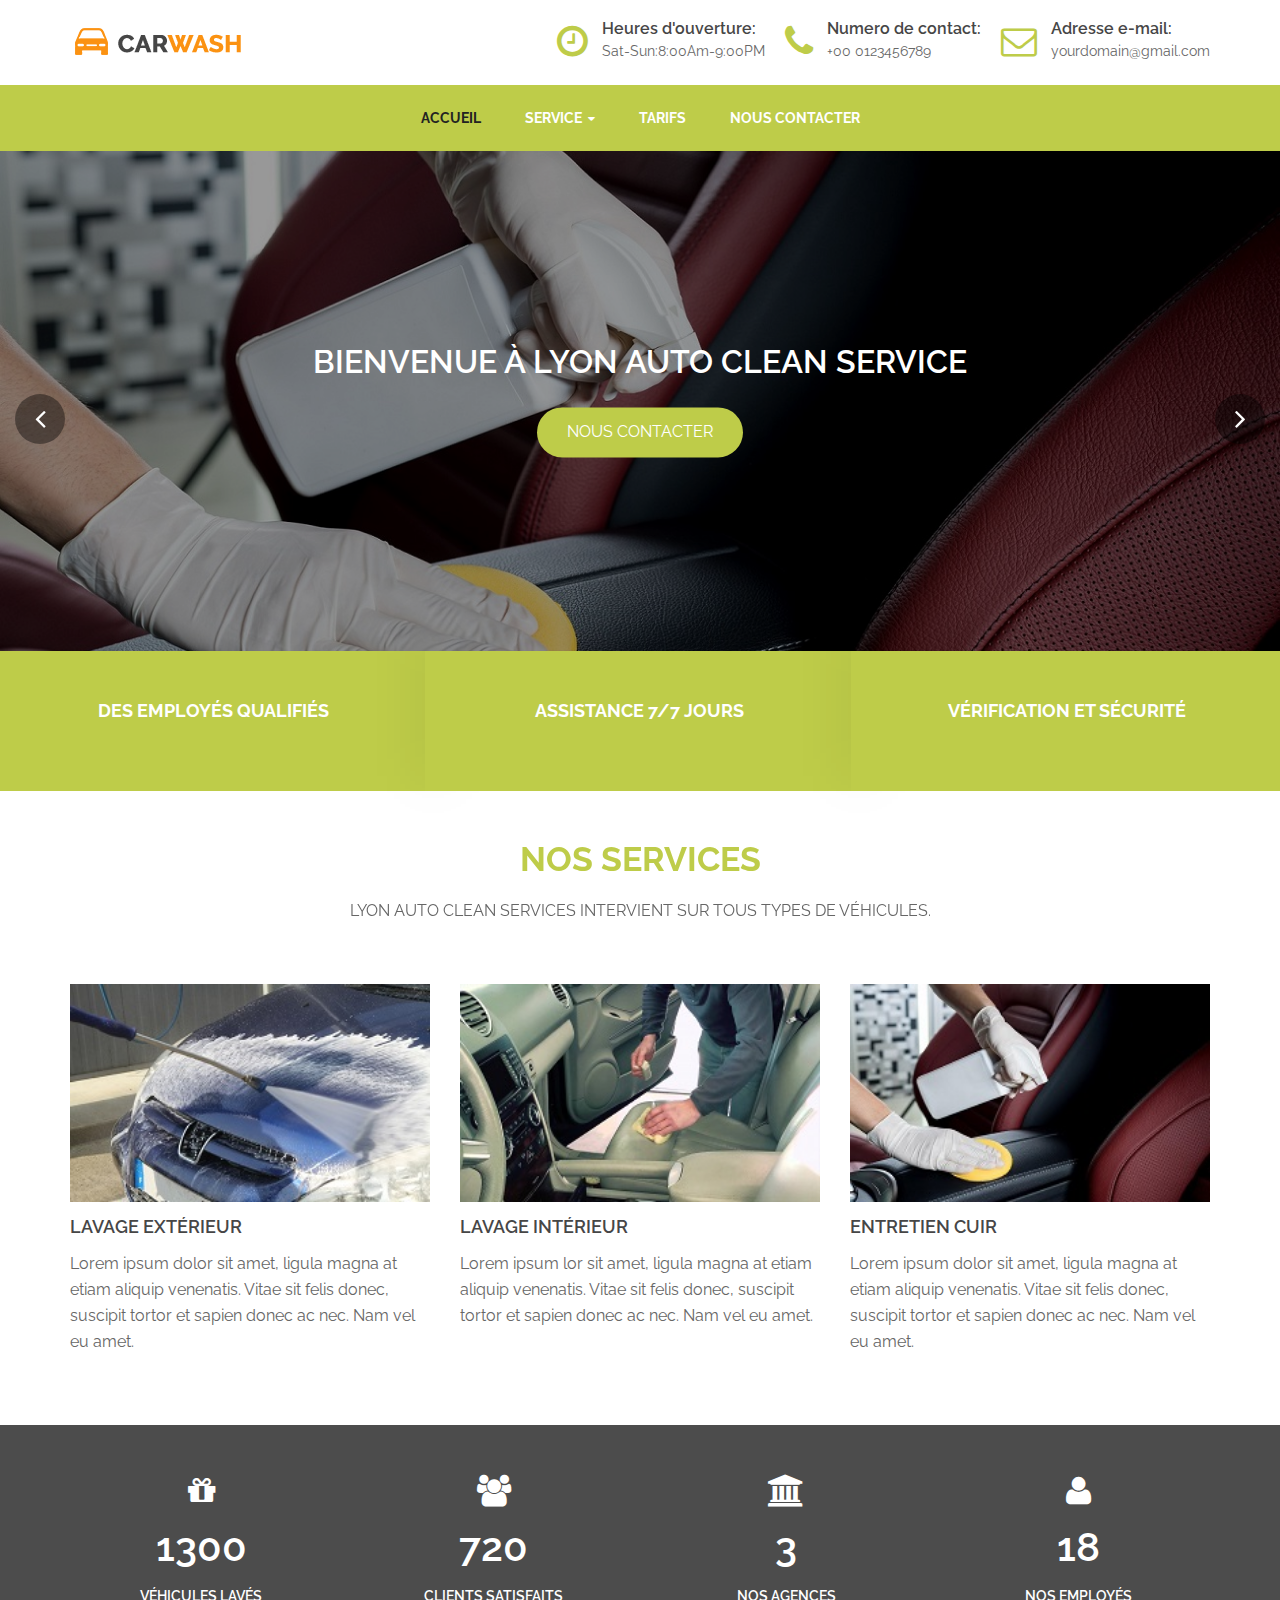
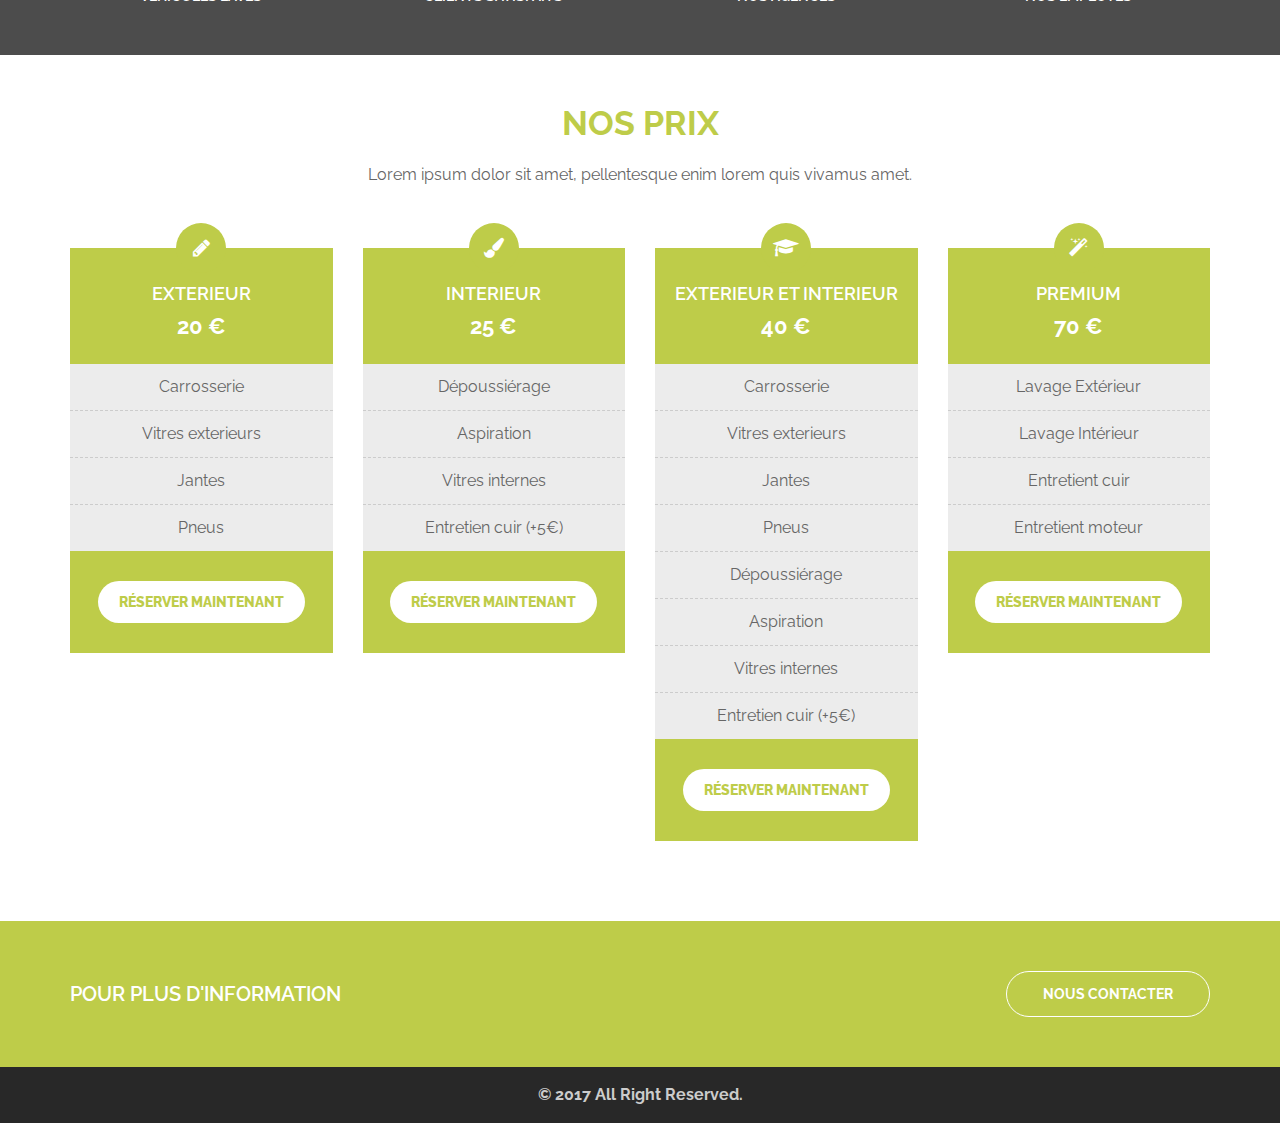
<file: index.html>
<!DOCTYPE html>
<html dir="ltr" lang="en">
<head>
	<!-- Meta Tags -->
	<meta name="viewport" content="width=device-width,initial-scale=1.0"/>
	<meta http-equiv="content-type" content="text/html; charset=UTF-8"/>
	<meta name="description" content="CarWash - Car Wash & Car Repair HTML5 Responsive Template">
	<meta name="keywords" content="auto, auto service, Auto Wash, car, Car Repair, car service, car wash, cleaning, garage, mechanic, motor, repair, auto painting, workshop,">
	<meta name="author" content="Theme Garbage">
	<!-- Title -->
	<title>CarWash - Car Wash & Car Repair HTML5 Responsive Template</title>
	<!-- Favicon Icon -->
	<link rel="icon" type="image/png" href="img/favicon.png">

	<!-- Apple Touch Icons -->
	<link rel="apple-touch-icon" href="img/apple-touch-icon.png">
	<link rel="apple-touch-icon" sizes="57x57" href="img/apple-touch-icon-57x57.png">
	<link rel="apple-touch-icon" sizes="72x72" href="img/apple-touch-icon-72x72.png">
	<link rel="apple-touch-icon" sizes="76x76" href="img/apple-touch-icon-76x76.png">
	<link rel="apple-touch-icon" sizes="114x114" href="img/apple-touch-icon-114x114.png">
	<link rel="apple-touch-icon" sizes="120x120" href="img/apple-touch-icon-120x120.png">
	<link rel="apple-touch-icon" sizes="144x144" href="img/apple-touch-icon-144x144.png">
	<link rel="apple-touch-icon" sizes="152x152" href="img/apple-touch-icon-152x152.png">
	<link rel="apple-touch-icon" sizes="180x180" href="img/apple-touch-icon-180x180.png">

	<!-- Stylesheets Start -->
	<link href="https://fonts.googleapis.com/css?family=Raleway:400,600,700" rel="stylesheet">
	<link rel="stylesheet" href="css/bootstrap.min.css">
	<link rel="stylesheet" href="css/font-awesome.min.css">
	<link rel="stylesheet" href="css/owl.carousel.css">
	<link rel="stylesheet" href="css/animate.css">
	<link rel="stylesheet" href="css/main.css">
	<link rel="stylesheet" href="style.css">
	<link rel="stylesheet" href="css/meanmenu.min.css">
	<link rel="stylesheet" href="css/responsive.css">

	<!-- HTML5 shim and Respond.js for IE8 support of HTML5 elements and media queries -->
	<!-- WARNING: Respond.js doesn't work if you view the page via file:// -->
	<!--[if lt IE 9]>
	  <script src="https://oss.maxcdn.com/html5shiv/3.7.2/html5shiv.min.js"></script>
	  <script src="https://oss.maxcdn.com/respond/1.4.2/respond.min.js"></script>
	<![endif]-->
</head>
<body>

		<!-- Header Top End -->
		<!-- Header Top Bottom Start -->
		<header>
		<div class="hd-bottom-sec">
			<div class="container">
				<div class="row">
					<div class="col-md-3 col-sm-3">
						<div class="logo">
							<a href="index.html"><img src="img/logo.png" alt=""/></a>
						</div>
					</div>
					<div class="col-md-9 col-sm-9">
						<div class="contact-intro">
							<div class="info-intro">
								<i class="fa fa-envelope-o"></i>
								<div class="info-text">
									<h5>Adresse e-mail:</h5>
									<a href="mailto:yourdomain@gmail.com">yourdomain@gmail.com</a>
								</div>
							</div>
							<div class="info-intro">
								<i class="fa fa fa-phone"></i>
								<div class="info-text">
									<h5>Numero de contact:</h5>
									<span>+00 0123456789</span>
								</div>
							</div>
							<div class="info-intro">
								<i class="fa fa fa-clock-o"></i>
								<div class="info-text">
									<h5>Heures d'ouverture:</h5>
									<span>Sat-Sun:8:00Am-9:00PM</span>
								</div>
							</div>
						</div>
					</div>
				</div>
			</div>
		</div>
		<!-- Header Top Bottom End -->
		<!-- Main Menu Start -->
		<div class="mnmenu-sec">
			<div class="container">
				<div class="row">
					<div class="col-md-12">
						<div class="menu">
							<nav id="main-menu" class="main-menu">
								<ul>
									<li  class="active"><a href="index.html">Accueil</a></li>
									<li><a href="service.html">Service<i class="fa fa-caret-down"></i></a>
										<ul>
											<li><a href="service.html">Service</a></li>
											<li><a href="service-details.html">Service Details</a></li>
										</ul>
									</li>
									<li><a href="#tarif">Tarifs</a></li>
									<li><a href="contact.html">Nous contacter</a></li>
								</ul>
							</nav>
						</div>
					</div>
				</div>
			</div>
		</div>
		<!-- Main Menu End -->
	</header>
	<!-- Header End -->

	<!-- Slider Section Start -->
	<div class="slider">
		<div class="all-slide owl-item">
			<div class="single-slide" style="background-image:url(img/slide1.jpg);">
				<div class="slider-overlay"></div>
				<div class="slider-text">
					<h1>Bienvenue à Lyon auto clean service</h1>
					<ul>
						<li><a href="contact.html">Nous contacter</a></li>
					</ul>
				</div>
			</div>
			<div class="single-slide" style="background-image:url(img/slide2.jpg);">
				<div class="slider-overlay"></div>
				<div class="slider-text">
					<h1>Welcome To Our Car Wash</h1>
					<ul>
						<li><a href="contact.html">Nous contacter</a></li>
					</ul>
				</div>
			</div>
		</div>
	</div>
	<!-- Slider Section End -->
	<!-- Why Choose Us Section  Start -->
	<div class="why-choose-sec">
		<div class="container-fluid">
			<div class="row">
				<div class="col-lg-4 col-md-4 col-sm-4 col-xs-12 inner-box">
				  <div class="single-intro">
					<h1>Des employés qualifiés</h1>
			  </div>
				</div>
				<div class="col-lg-4 col-md-4 col-sm-4 col-xs-12 inner-box">
				  <div class="single-intro ">
					<h1>assistance 7/7 jours</h1>
				  </div>
				</div>
				<div class="col-lg-4 col-md-4 col-sm-4 col-xs-12 inner-box">
				  <div class="single-intro ">
					<h1>Vérification et sécurité </h1>
				  </div>
				</div>
			</div>
		</div>
	</div>
	<!-- Why Choose Us Section End -->

	<!-- Service Start -->
	<div class="service pt-50 pb-20">
		<div class="container">
			<div class="row">
				<div class="col-lg-12 col-md-12 col-sm-12 col-xs-12">
					<div class="sec-title">
						<h1>Nos services</h1>
						<div class="border-shape"></div>
						<p>LYON AUTO CLEAN SERVICES INTERVIENT SUR TOUS TYPES DE VÉHICULES.</p>
					</div>
				</div>
			</div>
			<div class="row">
				<div class="col-md-4 col-sm-4 inner">
					<div class="single-service">
						<div class="service-thumb">
							<img src="img/s1.jpg" alt="">
							<div class="service-overlay">
								<a href="service-details.html" class="btn readmore">En savoir plus</a>
							</div>
						</div>
						<div class="service-text">
							<h2><a href="service-details.html">LAVAGE EXTÉRIEUR</a></h2>
							<p>Lorem ipsum dolor sit amet, ligula magna at etiam aliquip venenatis. Vitae sit felis donec, suscipit tortor et sapien donec ac nec. Nam vel eu amet.</p>
						</div>
					</div>
				</div>
				<div class="col-md-4 col-sm-4 inner">
					<div class="single-service">
						<div class="service-thumb">
							<img src="img/s2.jpg" alt="">
							<div class="service-overlay">
								<a href="service-details.html" class="btn readmore">En savoir plus</a>
							</div>
						</div>
						<div class="service-text">
							<h2><a href="service-details.html">LAVAGE INTÉRIEUR</a></h2>
							<p>Lorem ipsum lor sit amet, ligula magna at etiam aliquip venenatis. Vitae sit felis donec, suscipit tortor et sapien donec ac nec. Nam vel eu amet.</p>
						</div>
					</div>
				</div>
				<div class="col-md-4 col-sm-4 inner">
					<div class="single-service">
						<div class="service-thumb">
							<img src="img/s3.jpg" alt="">
							<div class="service-overlay">
								<a href="service-details.html" class="btn readmore">En savoir plus</a>
							</div>
						</div>
						<div class="service-text">
							<h2><a href="service-details.html">ENTRETIEN CUIR</a></h2>
							<p>Lorem ipsum dolor sit amet, ligula magna at etiam aliquip venenatis. Vitae sit felis donec, suscipit tortor et sapien donec ac nec. Nam vel eu amet.</p>
						</div>
					</div>
				</div>
				</div>
		</div>
	</div>

	<!-- Service End -->
	<!-- Count Up Section Start -->
	<div class="count-up-sec">
		<div class="section-overlay"></div>
		<div class="container">
			<div class="row">
				<div class="col-lg-3 col-md-3 col-sm-6 col-xs-12 inner">
					<div class="counting_sl">
					<span><i class="fa fa-gift"></i></span><h2 class="counter">1300</h2>
					<h4>Véhicules lavés</h4>
					</div>
				</div>
				<div class="col-lg-3 col-md-3 col-sm-6 col-xs-12 inner">
					<div class="counting_sl">
					<span><i class="fa fa-users"></i></span><h2 class="counter">720</h2>
					<h4>Clients satisfaits</h4>
					</div>
				</div>
				<div class="col-lg-3 col-md-3 col-sm-6 col-xs-12 inner">
					<div class="counting_sl">
					<span><i class="fa fa-institution"></i></span><h2 class="counter">3</h2>
					<h4>Nos Agences</h4>
					</div>
				</div>
				<div class="col-lg-3 col-md-3 col-sm-6 col-xs-12 inner">
					<div class="counting_sl">
					<span><i class="fa fa-user"></i></span><h2 class="counter">18</h2>
					<h4>Nos employés</h4>
					</div>
				</div>
			</div>
		</div>
	</div>
	<!-- Count Up Section End -->
	<!-- Pricing Section Start -->
	<div class="pricing-sec price-bg">
		<div class="pricing-overlay"></div>
		<div class="container">
			<div class="row">
				<div class="col-lg-12 col-md-12 col-sm-12 col-xs-12">
					<div class="sec-title">
						<h1 id="tarif">Nos prix</h1>
						<div class="border-shape"></div>
						<p>Lorem ipsum dolor sit amet, pellentesque enim lorem quis vivamus amet.</p>
					</div>
				</div>
			</div>
			<div class="row">
				<div class="col-lg-3 col-md-3 col-sm-6 col-xs-12 inner-item">
					<div class="sngl-price">
						<div class="price-heading">
							<h3>EXTERIEUR</h3>
							<h1>20 €</h1>
							<i class="fa fa-pencil"></i>
						</div>
						<ul>
							<li>Carrosserie</li>
							<li>Vitres exterieurs</li>
							<li>Jantes</li>
							<li>Pneus</li>

						</ul>
						<div class="snglPrice-lrnMore">
							<a href="contact.html" class="btn price_btn">Réserver Maintenant</a>
						</div>
					</div>
				</div>
				<div class="col-lg-3 col-md-3 col-sm-6 col-xs-12 inner-item">
					<div class="sngl-price">
						<div class="price-heading">
							<h3>INTERIEUR</h3>
							<h1>25 €</h1>
							<i class="fa fa-paint-brush"></i>
						</div>
						<ul>
							<li>Dépoussiérage </li>
							<li>Aspiration</li>
							<li>Vitres internes</li>
							<li>Entretien cuir (+5€)</li>
						</ul>
						<div class="snglPrice-lrnMore">
							<a href="contact.html" class="btn price_btn">Réserver Maintenant</a>
						</div>
					</div>
				</div>
				<div class="col-lg-3 col-md-3 col-sm-6 col-xs-12 inner-item">
					<div class="sngl-price">
						<div class="price-heading">
							<h3>EXTERIEUR ET INTERIEUR</h3>
							<h1>40 €</h1>
							<i class="fa fa-mortar-board"></i>
						</div>
						<ul>
							<li>Carrosserie</li>
							<li>Vitres exterieurs</li>
							<li>Jantes</li>
							<li>Pneus</li>
							<li>Dépoussiérage </li>
							<li>Aspiration</li>
							<li>Vitres internes</li>
							<li>Entretien cuir (+5€)</li>
						</ul>
						<div class="snglPrice-lrnMore">
							<a href="contact.html" class="btn price_btn">Réserver Maintenant</a>
						</div>
					</div>
				</div>
				<div class="col-lg-3 col-md-3 col-sm-6 col-xs-12 inner-item">
					<div class="sngl-price">
						<div class="price-heading">
							<h3>PREMIUM</h3>
							<h1>70 €</h1>
							<i class="fa fa-magic"></i>
						</div>
						<ul>
							<li>Lavage Extérieur</li>
							<li>Lavage Intérieur</li>
							<li>Entretient cuir</li>
							<li>Entretient moteur</li>

						</ul>
						<div class="snglPrice-lrnMore">
							<a href="contact.html" class="btn price_btn">Réserver Maintenant</a>
						</div>
					</div>
				</div>
			</div>
		</div>
	</div>
	<!-- Pricing Section End -->
	<!-- Call To Action Section Start -->
	<div class="call-to-action-sec">
		<div class="container">
			<div class="row">
				<div class="col-md-8 col-sm-8">
					<div class="call-to-action-text">
						<h2>Pour plus d'information </h2>
					</div>
				</div>
				<div class="col-md-4 col-sm-4">
					<div class="call-to-action-text">
						<a href="contact.html" class="btn">Nous contacter</a>
					</div>
				</div>
			</div>
		</div>
	</div>
	<!-- Call To Action Section Start -->
	<!-- Footer Section Start -->
	<footer>
		<!-- Footer Bottom Section Start -->
		<div class="footer-bottom-sec">
			<div class="container">
				<div class="row">
					<div class="col-md-12">
						<div class="copy-right">
							<p>&copy; 2017 All Right Reserved.</p>
						</div>
					</div>
				</div>
			</div>
		</div>
		<!-- Footer Bottom Section End -->
	</footer>
	<!-- Footer Section End -->
	<!-- Scripts Js Start -->
    <script src="js/jquery-2.2.4.min.js"></script>
	<script src="js/bootstrap.min.js"></script>
	<script src="js/owl.carousel.min.js"></script>
	<script src="js/jquery.scrollUp.min.js"></script>
	<script src="js/jquery.counterup.min.js"></script>
	<script src="js/modernizr.min.js"></script>
	<script src="js/waypoints.min.js"></script>
	<script src="js/jquery.meanmenu.min.js"></script>
	<script src="js/custom.js"></script>
	<!-- Scripts Js End -->
</body>
</html>
</file>
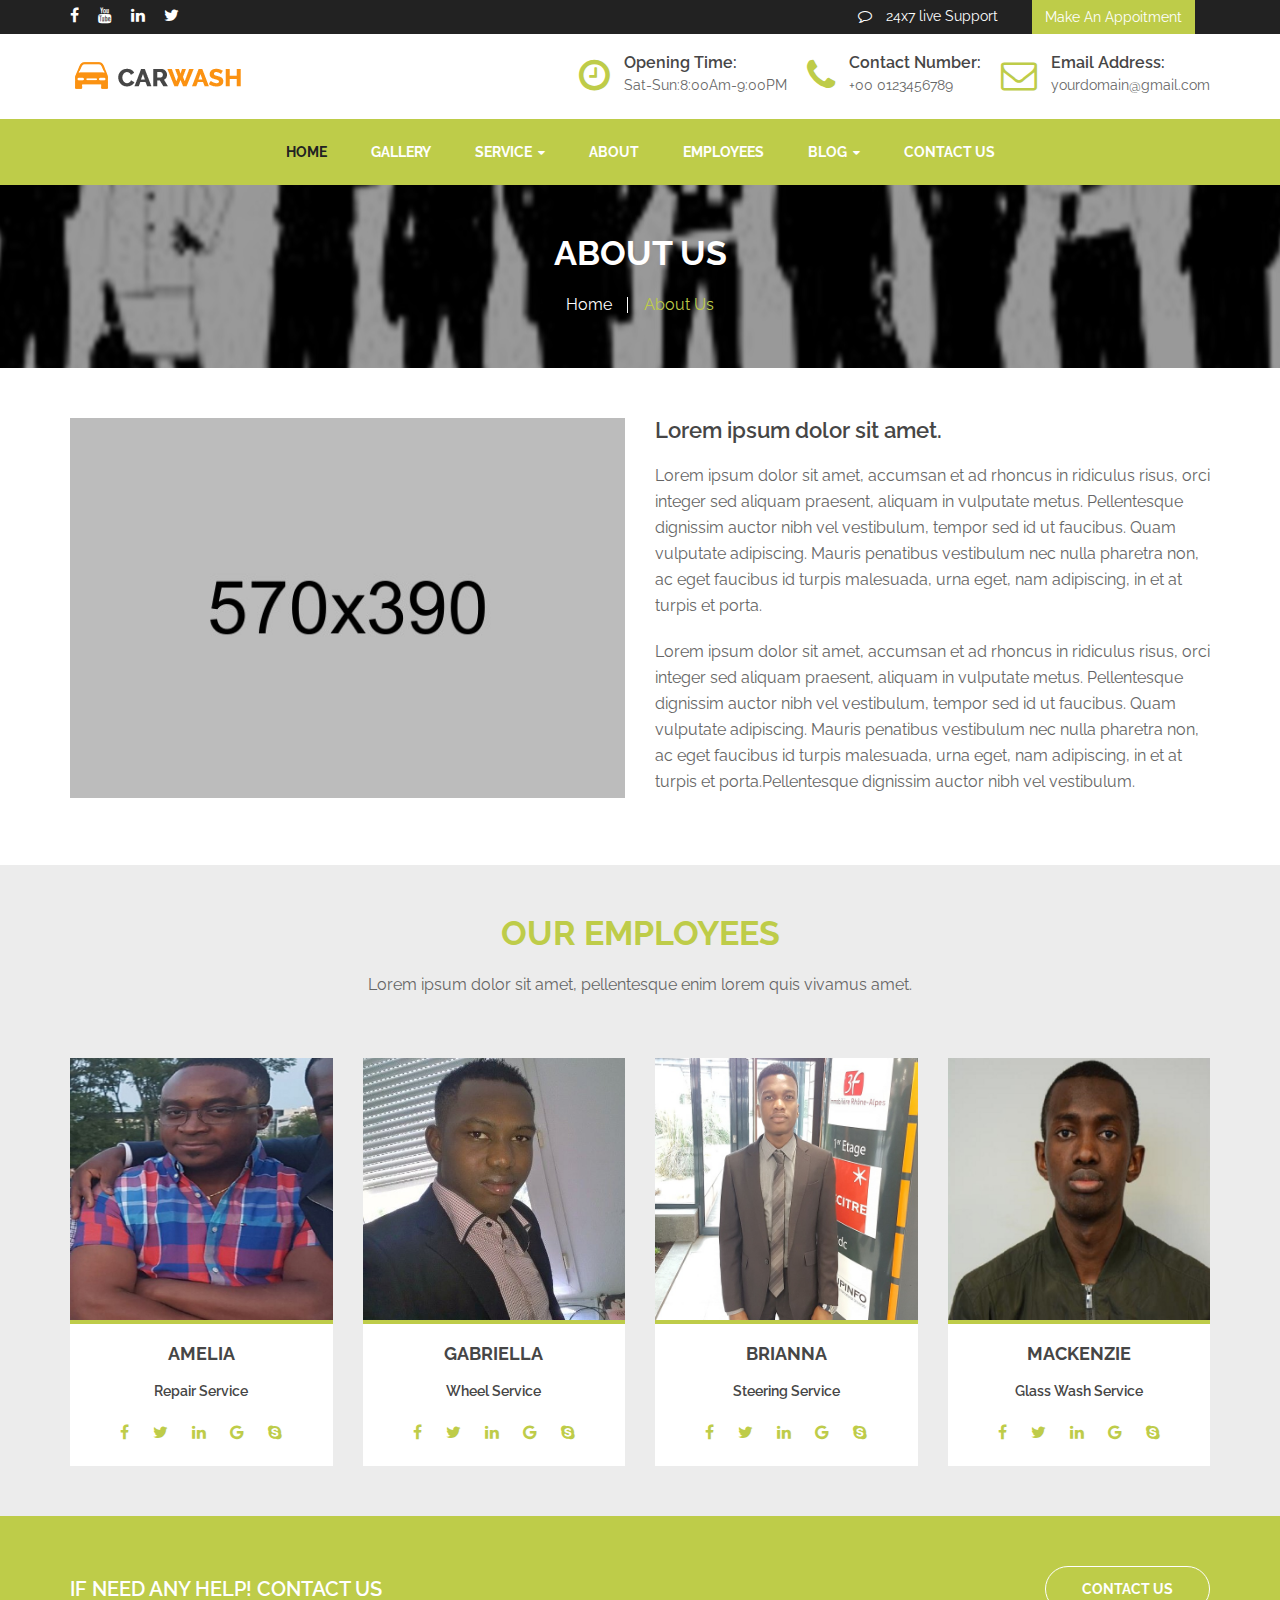
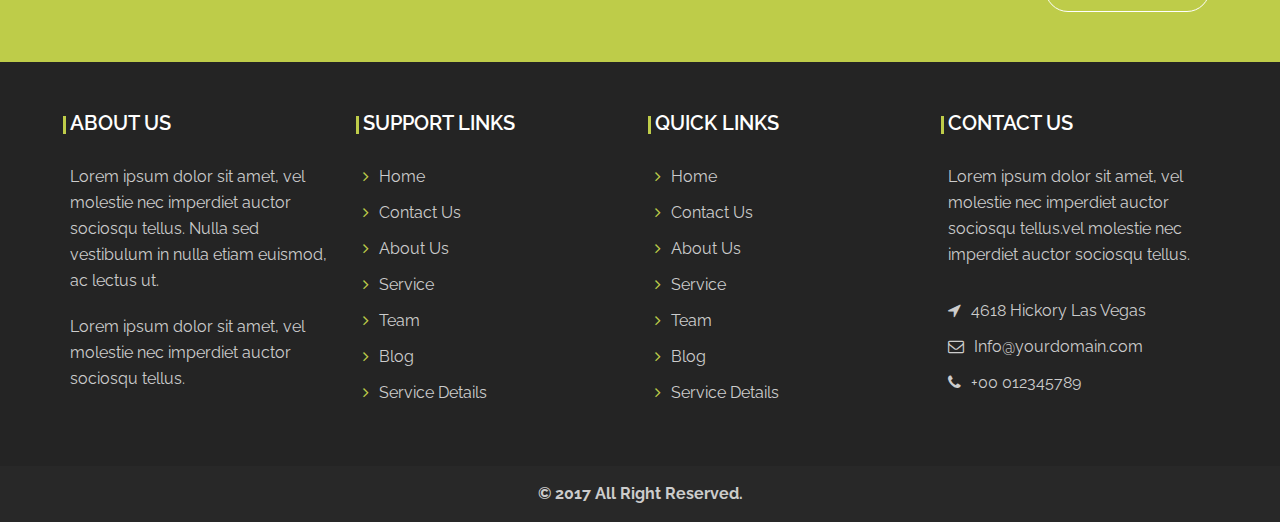
<file: about.html>
<!DOCTYPE html>
<html dir="ltr" lang="en">
<head>
	<!-- Meta Tags -->	
	<meta name="viewport" content="width=device-width,initial-scale=1.0"/>
	<meta http-equiv="content-type" content="text/html; charset=UTF-8"/>
	<meta name="description" content="CarWash - Car Wash & Car Repair HTML5 Responsive Template">
	<meta name="keywords" content="auto, auto service, Auto Wash, car, Car Repair, car service, car wash, cleaning, garage, mechanic, motor, repair, auto painting, workshop,">
	<meta name="author" content="Theme Garbage">
	<!-- Title -->
	<title>CarWash - Car Wash & Car Repair HTML5 Responsive Template</title>		
	<!-- Favicon Icon -->
	<link rel="icon" type="image/png" href="img/favicon.png">
	
	<!-- Apple Touch Icons -->
	<link rel="apple-touch-icon" href="img/apple-touch-icon.png">
	<link rel="apple-touch-icon" sizes="57x57" href="img/apple-touch-icon-57x57.png">
	<link rel="apple-touch-icon" sizes="72x72" href="img/apple-touch-icon-72x72.png">
	<link rel="apple-touch-icon" sizes="76x76" href="img/apple-touch-icon-76x76.png">
	<link rel="apple-touch-icon" sizes="114x114" href="img/apple-touch-icon-114x114.png">
	<link rel="apple-touch-icon" sizes="120x120" href="img/apple-touch-icon-120x120.png">
	<link rel="apple-touch-icon" sizes="144x144" href="img/apple-touch-icon-144x144.png">
	<link rel="apple-touch-icon" sizes="152x152" href="img/apple-touch-icon-152x152.png">
	<link rel="apple-touch-icon" sizes="180x180" href="img/apple-touch-icon-180x180.png">
	
	<!-- Stylesheets Start -->
	<link href="https://fonts.googleapis.com/css?family=Raleway:400,600,700" rel="stylesheet"> 
	<link rel="stylesheet" href="css/bootstrap.min.css">
	<link rel="stylesheet" href="css/font-awesome.min.css">
	<link rel="stylesheet" href="css/owl.carousel.css">
	<link rel="stylesheet" href="css/animate.css">
	<link rel="stylesheet" href="css/main.css">
	<link rel="stylesheet" href="style.css">
	<link rel="stylesheet" href="css/meanmenu.min.css">
	<link rel="stylesheet" href="css/responsive.css">	

	<!-- HTML5 shim and Respond.js for IE8 support of HTML5 elements and media queries -->
	<!-- WARNING: Respond.js doesn't work if you view the page via file:// -->
	<!--[if lt IE 9]>
	  <script src="https://oss.maxcdn.com/html5shiv/3.7.2/html5shiv.min.js"></script>
	  <script src="https://oss.maxcdn.com/respond/1.4.2/respond.min.js"></script>
	<![endif]-->
</head>
<body>
	<!-- Preloader Start -->
	<div id="preloader">
		<div id="preloader-status"></div>
	</div>
	<!-- Preloader End -->
	<!-- Header Start -->
	<header>
		<!-- Header Top Start -->
		<div class="hd-sec">
			<div class="container">
				<div class="row">
					<div class="col-md-4 col-sm-3">
						<div class="hd-rgt">
							<ul>
								<li><a href=""><i class="fa fa-facebook"></i></a></li>
								<li><a href=""><i class="fa fa-youtube"></i></a></li>
								<li><a href=""><i class="fa fa-linkedin"></i></a></li>
								<li><a href=""><i class="fa fa-twitter"></i></a></li>
							</ul>
						</div>
					</div>
					<div class="col-md-8 col-sm-9">
						<div class="hd-lft">
							<ul>
								<li><i class="fa fa-comment-o"></i> 24x7 live Support</li>
								<li><a href="#" class="btn appoitment-btn">Make An Appoitment</a></li>
							</ul>
						</div>
					</div>
				</div>
			</div>
		</div>
		<!-- Header Top End -->
		<!-- Header Top Bottom Start -->
		<div class="hd-bottom-sec">
			<div class="container">
				<div class="row">
					<div class="col-md-3 col-sm-3">
						<div class="logo">
							<a href="index.html"><img src="img/logo.png" alt=""/></a>
						</div>
					</div>
					<div class="col-md-9 col-sm-9">
						<div class="contact-intro">
							<div class="info-intro">
								<i class="fa fa-envelope-o"></i>
								<div class="info-text">
									<h5>Email Address:</h5>
									<a href="mailto:yourdomain@gmail.com">yourdomain@gmail.com</a>
								</div>
							</div>
							<div class="info-intro">
								<i class="fa fa fa-phone"></i>
								<div class="info-text">
									<h5>Contact Number:</h5>
									<span>+00 0123456789</span>
								</div>
							</div>
							<div class="info-intro">
								<i class="fa fa fa-clock-o"></i>
								<div class="info-text">
									<h5>Opening Time:</h5>
									<span>Sat-Sun:8:00Am-9:00PM</span>
								</div>
							</div>
						</div>
					</div>
				</div>
			</div>
		</div>
		<!-- Header Top Bottom End -->		
		<!-- Main Menu Start -->
		<div class="mnmenu-sec">
			<div class="container">
				<div class="row">
					<div class="col-md-12">		
						<div class="menu">
							<nav id="main-menu" class="main-menu">
								<ul>
									<li  class="active"><a href="index.html">Home</a></li> 
									<li><a href="gallery.html">Gallery</a></li> 
									<li><a href="service.html">Service<i class="fa fa-caret-down"></i></a>
										<ul>
											<li><a href="service.html">Service</a></li>
											<li><a href="service-details.html">Service Details</a></li>
										</ul>
									</li> 						
									<li><a href="about.html">About</a></li>								
									<li><a href="employees.html">employees</a></li>								
									<li><a href="blog.html">Blog<i class="fa fa-caret-down"></i></a>
										<ul>
											<li><a href="blog.html">Blog</a></li>
											<li><a href="blog-details.html">Blog Details</a></li>
										</ul>								
									</li>
									<li><a href="contact.html">Contact Us</a></li>
								</ul>
							</nav>			
						</div>						
					</div>					
				</div>
			</div>	
		</div>
		<!-- Main Menu End -->
	</header>
	<!-- Header End -->	
	
	<!-- Page Heading Section Start -->	
	<div class="pagehding-sec">
		<div class="images-overlay"></div>		
		<div class="container">
			<div class="row">
				<div class="col-lg-12 col-md-12 col-sm-12 col-xs-12">
					<div class="page-heading">
						<h1>About Us</h1>
						<ul>
							<li><a href="index.html">Home</a></li>
							<li><a href="">About Us</a></li>
						</ul>
					</div>
				</div>
			</div>
		</div>
	</div>
	<!-- Page Heading Section End -->
	
	<!-- About Us Section Start -->	
	<div class="about-us-sec pt-50 pb-50">				
		<div class="container">							
			<div class="row">	
				<div class="col-lg-6 col-md-6 col-sm-6 col-xs-12">
					<div class="abt-img">
						<img src="img/about.jpg" alt=""/>
					</div>
				</div>			
				<div class="col-lg-6 col-md-6 col-sm-6 col-xs-12">
					<div class="abt-lft">
						<h2>Lorem ipsum dolor sit amet. </h2>
						<p>Lorem ipsum dolor sit amet, accumsan et ad rhoncus in ridiculus risus, orci integer sed aliquam praesent, aliquam in vulputate metus. Pellentesque dignissim auctor nibh vel vestibulum, tempor sed id ut faucibus. Quam vulputate adipiscing. Mauris penatibus vestibulum nec nulla pharetra non, ac eget faucibus id turpis malesuada, urna eget, nam adipiscing, in et at turpis et porta.</p>							
						<p>Lorem ipsum dolor sit amet, accumsan et ad rhoncus in ridiculus risus, orci integer sed aliquam praesent, aliquam in vulputate metus. Pellentesque dignissim auctor nibh vel vestibulum, tempor sed id ut faucibus. Quam vulputate adipiscing. Mauris penatibus vestibulum nec nulla pharetra non, ac eget faucibus id turpis malesuada, urna eget, nam adipiscing, in et at turpis et porta.Pellentesque dignissim auctor nibh vel vestibulum.</p>							
					</div>
				</div>					
			</div>	
		</div>	
	</div>			
	<!-- About Us Section End -->	
	<!-- Team Section Start -->		
	<div class="team-sec pt-50 pb-20 bg-gray">	
		<div class="container">	
			<div class="row">
				<div class="col-lg-12 col-md-12 col-sm-12 col-xs-12">
					<div class="sec-title">
						<h1>Our Employees</h1>
						<div class="border-shape"></div>
						<p>Lorem ipsum dolor sit amet, pellentesque enim lorem quis vivamus amet.</p>
					</div>
				</div>
			</div>			
			<div class="row">
				<div class="col-lg-3 col-md-3 col-sm-6 col-xs-12">
					<div class="team-member">
						<img src="img/tm.jpg" alt=""/>
						<h2>Amelia</h2>
						<h3>Repair service</h3>
						<ul>
							<li><a href=""><i class="fa fa-facebook"></i></a></li>
							<li><a href=""><i class="fa fa-twitter"></i></a></li>
							<li><a href=""><i class="fa fa-linkedin"></i></a></li>
							<li><a href=""><i class="fa fa-google"></i></a></li>
							<li><a href=""><i class="fa fa-skype"></i></a></li>
						</ul>						
						<div class="team-overlay">
							<img src="img/tm.jpg" alt=""/>
							<h2>Amelia</h2>
							<h3>Repair service</h3>
							<ul>
								<li><a href=""><i class="fa fa-facebook"></i></a></li>
								<li><a href=""><i class="fa fa-twitter"></i></a></li>
								<li><a href=""><i class="fa fa-linkedin"></i></a></li>
								<li><a href=""><i class="fa fa-google"></i></a></li>
								<li><a href=""><i class="fa fa-skype"></i></a></li>
							</ul>						
						</div>
					</div>
				</div>					
				<div class="col-lg-3 col-md-3 col-sm-6 col-xs-12">
					<div class="team-member">
						<img src="img/tm2.jpg" alt=""/>
						<h2>Gabriella</h2>
						<h3>Wheel Service</h3>
						<ul>
							<li><a href=""><i class="fa fa-facebook"></i></a></li>
							<li><a href=""><i class="fa fa-twitter"></i></a></li>
							<li><a href=""><i class="fa fa-linkedin"></i></a></li>
							<li><a href=""><i class="fa fa-google"></i></a></li>
							<li><a href=""><i class="fa fa-skype"></i></a></li>
						</ul>
						<div class="team-overlay">
							<img src="img/tm2.jpg" alt=""/>
							<h2>Gabriella</h2>
							<h3>Wheel Service</h3>
							<ul>
								<li><a href=""><i class="fa fa-facebook"></i></a></li>
								<li><a href=""><i class="fa fa-twitter"></i></a></li>
								<li><a href=""><i class="fa fa-linkedin"></i></a></li>
								<li><a href=""><i class="fa fa-google"></i></a></li>
								<li><a href=""><i class="fa fa-skype"></i></a></li>
							</ul>						
						</div>						
					</div>
				</div>				
				<div class="col-lg-3 col-md-3 col-sm-6 col-xs-12">
					<div class="team-member">
						<img src="img/tm3.jpg" alt=""/>
						<h2>Brianna</h2>
						<h3>Steering Service</h3>
						<ul>
							<li><a href=""><i class="fa fa-facebook"></i></a></li>
							<li><a href=""><i class="fa fa-twitter"></i></a></li>
							<li><a href=""><i class="fa fa-linkedin"></i></a></li>
							<li><a href=""><i class="fa fa-google"></i></a></li>
							<li><a href=""><i class="fa fa-skype"></i></a></li>
						</ul>
						<div class="team-overlay">
							<img src="img/tm3.jpg" alt=""/>
							<h2>Brianna</h2>
							<h3>Steering Service</h3>
							<ul>
								<li><a href=""><i class="fa fa-facebook"></i></a></li>
								<li><a href=""><i class="fa fa-twitter"></i></a></li>
								<li><a href=""><i class="fa fa-linkedin"></i></a></li>
								<li><a href=""><i class="fa fa-google"></i></a></li>
								<li><a href=""><i class="fa fa-skype"></i></a></li>
							</ul>						
						</div>						
					</div>
				</div>				
				<div class="col-lg-3 col-md-3 col-sm-6 col-xs-12">
					<div class="team-member">
						<img src="img/tm4.jpg" alt=""/>
						<h2>Mackenzie</h2>
						<h3>Glass wash Service</h3>
						<ul>
							<li><a href=""><i class="fa fa-facebook"></i></a></li>
							<li><a href=""><i class="fa fa-twitter"></i></a></li>
							<li><a href=""><i class="fa fa-linkedin"></i></a></li>
							<li><a href=""><i class="fa fa-google"></i></a></li>
							<li><a href=""><i class="fa fa-skype"></i></a></li>
						</ul>
						<div class="team-overlay">
							<img src="img/tm4.jpg" alt=""/>
							<h2>Mackenzie</h2>
							<h3>Glass wash Service</h3>
							<ul>
								<li><a href=""><i class="fa fa-facebook"></i></a></li>
								<li><a href=""><i class="fa fa-twitter"></i></a></li>
								<li><a href=""><i class="fa fa-linkedin"></i></a></li>
								<li><a href=""><i class="fa fa-google"></i></a></li>
								<li><a href=""><i class="fa fa-skype"></i></a></li>
							</ul>						
						</div>						
					</div>
				</div>						
																
			</div>			     
		</div>	
	</div>	
	<!-- Team Section End -->
	
	<!-- Call To Action Section Start -->	
	<div class="call-to-action-sec">
		<div class="container">
			<div class="row">	
				<div class="col-md-8 col-sm-8">
					<div class="call-to-action-text">
						<h2>If Need Any Help! Contact Us</h2>
					</div>												
				</div>				
				<div class="col-md-4 col-sm-4">
					<div class="call-to-action-text">
						<a href="contact.html" class="btn">Contact Us</a>
					</div>												
				</div>												
			</div>					
		</div>
	</div>
	<!-- Call To Action Section Start -->	
	<!-- Footer Section Start -->
	<footer>	
		<!-- Footer Top Section Start -->
		<div class="footer-sec">
			<div class="container">
				<div class="row">				
					<div class="col-md-3 col-sm-6">
						<div class="footer-wedget-one">
							<h2>About Us</h2>							
							<p>Lorem ipsum dolor sit amet, vel molestie nec imperdiet auctor sociosqu tellus. Nulla sed vestibulum in nulla etiam euismod, ac lectus ut.</p>
							<p>Lorem ipsum dolor sit amet, vel molestie nec imperdiet auctor sociosqu tellus.</p>
						</div>
					</div>						
					<div class="col-md-3 col-sm-6">
						<div class="footer-wedget-two">
							<h2>Support links</h2>
							<ul>
								<li><a href="">Home</a></li>
								<li><a href="">Contact us</a></li>
								<li><a href="">About Us</a></li>
								<li><a href="">Service</a></li>
								<li><a href="">Team</a></li>
								<li><a href="">Blog</a></li>	
								<li><a href="">Service Details</a></li>								
							</ul>
						</div>
					</div>						
					<div class="col-md-3 col-sm-6">
						<div class="footer-wedget-two">
							<h2>quick links</h2>
							<ul>
								<li><a href="">Home</a></li>
								<li><a href="">Contact us</a></li>
								<li><a href="">About Us</a></li>
								<li><a href="">Service</a></li>
								<li><a href="">Team</a></li>
								<li><a href="">Blog</a></li>	
								<li><a href="">Service Details</a></li>								
							</ul>
						</div>
					</div>					
					<div class="col-md-3 col-sm-6">
						<div class="footer-wedget-three">
							<h2>Contact us</h2>
							<p>Lorem ipsum dolor sit amet, vel molestie nec imperdiet auctor sociosqu tellus.vel molestie nec imperdiet auctor sociosqu tellus.</p>
							<ul>
								<li><i class="fa fa-location-arrow"></i>4618 Hickory Las Vegas</li>
								<li><i class="fa fa-envelope-o"></i>Info@yourdomain.com</li>
								<li><i class="fa fa-phone"></i>+00 012345789</li>
							</ul>
						</div>
					</div>				
				</div>
			</div>
		</div>
		<!-- Footer Top Section End -->
		<!-- Footer Bottom Section Start -->
		<div class="footer-bottom-sec">
			<div class="container">
				<div class="row">
					<div class="col-md-12">
						<div class="copy-right">
							<p>&copy; 2017 All Right Reserved.</p>
						</div>
					</div>					
				</div>
			</div>
		</div>
		<!-- Footer Bottom Section End -->
	</footer>
	<!-- Footer Section End -->
	<!-- Scripts Js Start -->
    <script src="js/jquery-2.2.4.min.js"></script>
	<script src="js/bootstrap.min.js"></script>
	<script src="js/owl.carousel.min.js"></script>
	<script src="js/jquery.scrollUp.min.js"></script>
	<script src="js/jquery.counterup.min.js"></script>
	<script src="js/modernizr.min.js"></script>
	<script src="js/waypoints.min.js"></script>
	<script src="js/jquery.meanmenu.min.js"></script>
	<script src="js/custom.js"></script>
	<!-- Scripts Js End -->	
</body>
</html>
</file>
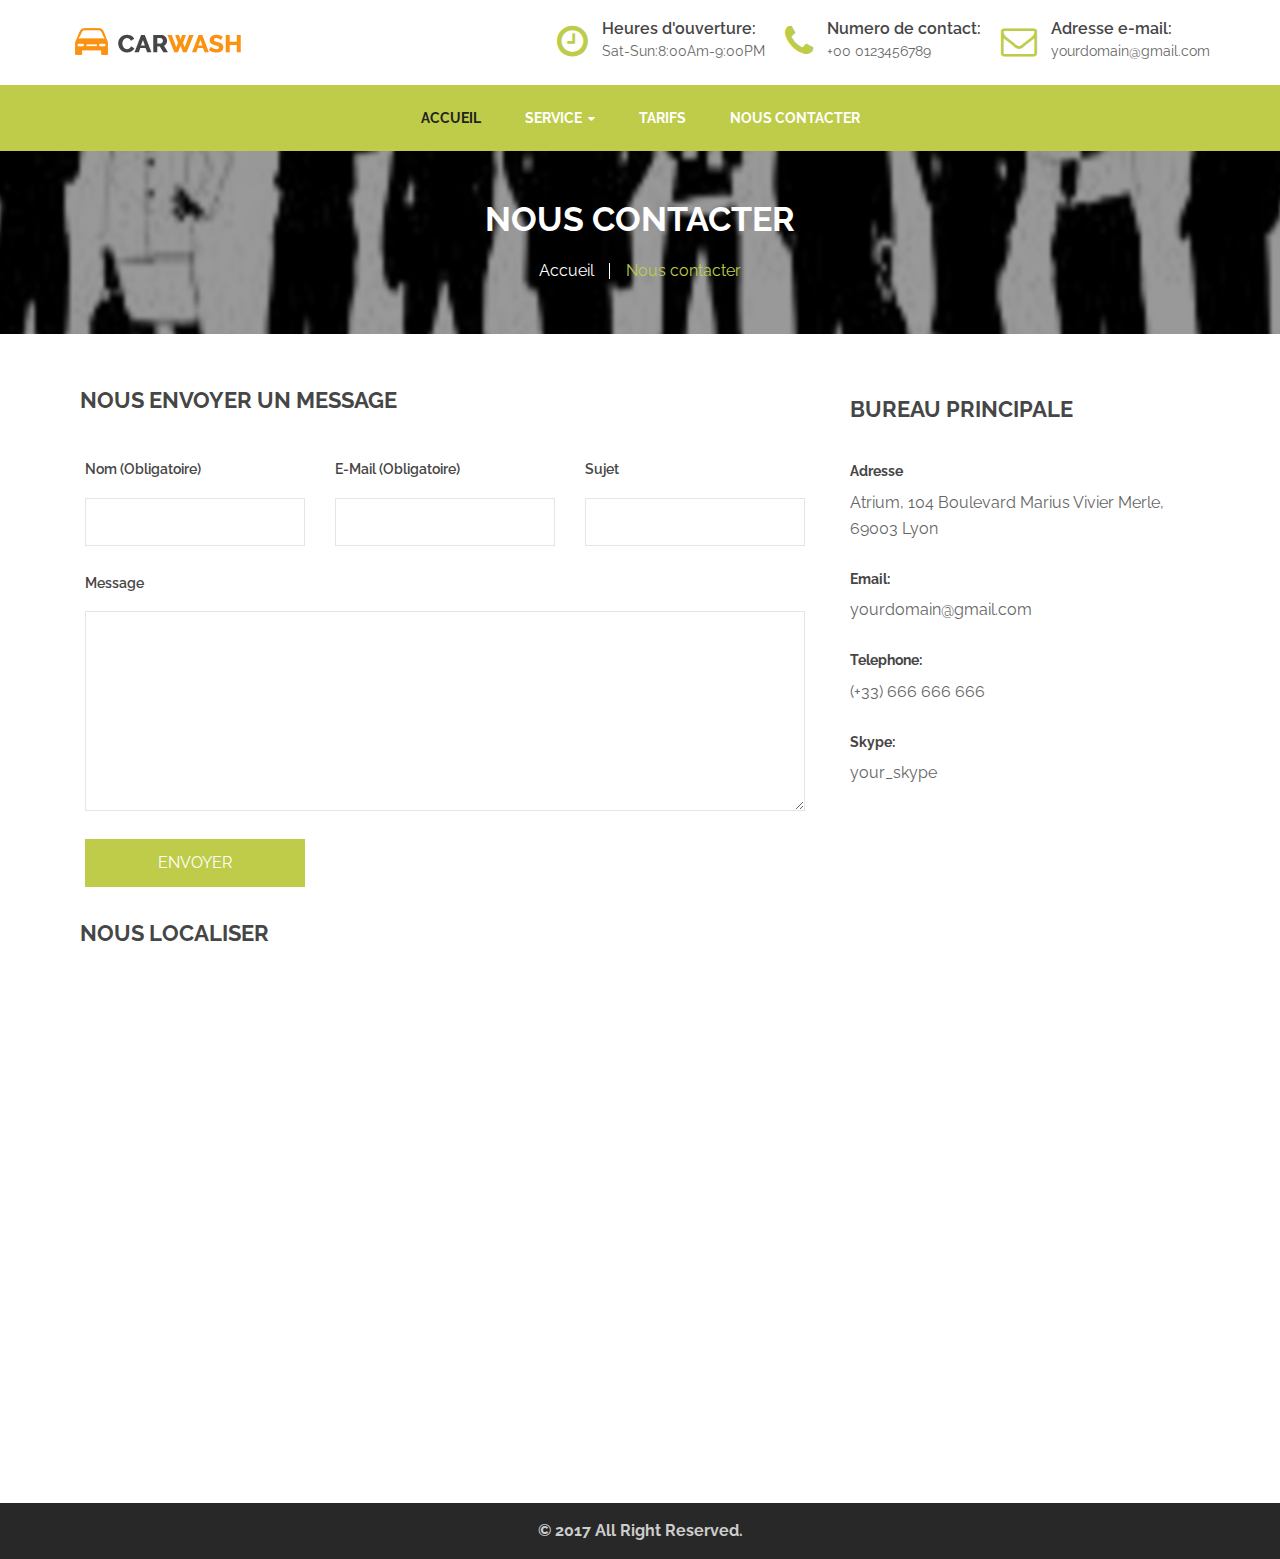
<file: contact.html>
<!DOCTYPE html>
<html dir="ltr" lang="en">
<head>
	<!-- Meta Tags -->	
	<meta name="viewport" content="width=device-width,initial-scale=1.0"/>
	<meta http-equiv="content-type" content="text/html; charset=UTF-8"/>
	<meta name="description" content="CarWash - Car Wash & Car Repair HTML5 Responsive Template">
	<meta name="keywords" content="auto, auto service, Auto Wash, car, Car Repair, car service, car wash, cleaning, garage, mechanic, motor, repair, auto painting, workshop,">
	<meta name="author" content="Theme Garbage">
	<!-- Title -->
	<title>CarWash - Car Wash & Car Repair HTML5 Responsive Template</title>		
	<!-- Favicon Icon -->
	<link rel="icon" type="image/png" href="img/favicon.png">
	
	<!-- Apple Touch Icons -->
	<link rel="apple-touch-icon" href="img/apple-touch-icon.png">
	<link rel="apple-touch-icon" sizes="57x57" href="img/apple-touch-icon-57x57.png">
	<link rel="apple-touch-icon" sizes="72x72" href="img/apple-touch-icon-72x72.png">
	<link rel="apple-touch-icon" sizes="76x76" href="img/apple-touch-icon-76x76.png">
	<link rel="apple-touch-icon" sizes="114x114" href="img/apple-touch-icon-114x114.png">
	<link rel="apple-touch-icon" sizes="120x120" href="img/apple-touch-icon-120x120.png">
	<link rel="apple-touch-icon" sizes="144x144" href="img/apple-touch-icon-144x144.png">
	<link rel="apple-touch-icon" sizes="152x152" href="img/apple-touch-icon-152x152.png">
	<link rel="apple-touch-icon" sizes="180x180" href="img/apple-touch-icon-180x180.png">
	
	<!-- Stylesheets Start -->
	<link href="https://fonts.googleapis.com/css?family=Raleway:400,600,700" rel="stylesheet"> 
	<link rel="stylesheet" href="css/bootstrap.min.css">
	<link rel="stylesheet" href="css/font-awesome.min.css">
	<link rel="stylesheet" href="css/owl.carousel.css">
	<link rel="stylesheet" href="css/animate.css">
	<link rel="stylesheet" href="css/main.css">
	<link rel="stylesheet" href="style.css">
	<link rel="stylesheet" href="css/meanmenu.min.css">
	<link rel="stylesheet" href="css/responsive.css">	

	<!-- HTML5 shim and Respond.js for IE8 support of HTML5 elements and media queries -->
	<!-- WARNING: Respond.js doesn't work if you view the page via file:// -->
	<!--[if lt IE 9]>
	  <script src="https://oss.maxcdn.com/html5shiv/3.7.2/html5shiv.min.js"></script>
	  <script src="https://oss.maxcdn.com/respond/1.4.2/respond.min.js"></script>
	<![endif]-->
</head>
<body>
	<!-- Preloader Start -->
	<div id="preloader">
		<div id="preloader-status"></div>
	</div>
	<!-- Preloader End -->
	<!-- Header Start -->
	<header>
		<div class="hd-bottom-sec">
			<div class="container">
				<div class="row">
					<div class="col-md-3 col-sm-3">
						<div class="logo">
							<a href="index.html"><img src="img/logo.png" alt=""/></a>
						</div>
					</div>
					<div class="col-md-9 col-sm-9">
						<div class="contact-intro">
							<div class="info-intro">
								<i class="fa fa-envelope-o"></i>
								<div class="info-text">
									<h5>Adresse e-mail:</h5>
									<a href="mailto:yourdomain@gmail.com">yourdomain@gmail.com</a>
								</div>
							</div>
							<div class="info-intro">
								<i class="fa fa fa-phone"></i>
								<div class="info-text">
									<h5>Numero de contact:</h5>
									<span>+00 0123456789</span>
								</div>
							</div>
							<div class="info-intro">
								<i class="fa fa fa-clock-o"></i>
								<div class="info-text">
									<h5>Heures d'ouverture:</h5>
									<span>Sat-Sun:8:00Am-9:00PM</span>
								</div>
							</div>
						</div>
					</div>
				</div>
			</div>
		</div>
		<!-- Header Top Bottom End -->
		<!-- Main Menu Start -->
		<div class="mnmenu-sec">
			<div class="container">
				<div class="row">
					<div class="col-md-12">
						<div class="menu">
							<nav id="main-menu" class="main-menu">
								<ul>
									<li  class="active"><a href="index.html">Accueil</a></li>
									<li><a href="service.html">Service<i class="fa fa-caret-down"></i></a>
										<ul>
											<li><a href="service.html">Service</a></li>
											<li><a href="service-details.html">Service Details</a></li>
										</ul>
									</li>
									<li><a href="index.html#tarif">Tarifs</a></li>
									<li><a href="contact.html">Nous contacter</a></li>
								</ul>
							</nav>
						</div>
					</div>
				</div>
			</div>
		</div>
		<!-- Main Menu End -->
	</header>
	<!-- Header End -->	
	
	<!-- Page Heading Section Start -->	
	<div class="pagehding-sec">
		<div class="images-overlay"></div>		
		<div class="container">
			<div class="row">
				<div class="col-lg-12 col-md-12 col-sm-12 col-xs-12">
					<div class="page-heading">
						<h1>Nous contacter</h1>
						<ul>
							<li><a href="index.html">Accueil</a></li>
							<li><a href="">Nous contacter</a></li>
						</ul>
					</div>
				</div>
			</div>
		</div>
	</div>
	<!-- Page Heading Section End -->
		
	<!-- Contact Section Start -->
	<section class="contact-form-sec pt-50 pb-50">
		<div class="container">
			<div class="row">
				<div class="col-md-8">
					<div class="contact-field">
						<h2>Nous envoyer un message</h2>
						<div class="col-md-4 col-sm-4 col-xs-12">
							<div class="single-input-field">
								<h4>Nom (obligatoire) </h4>
								<input type="text"/>
							</div>
						</div>							
						<div class="col-md-4 col-sm-4 col-xs-12">
							<div class="single-input-field">
								<h4>E-mail (obligatoire)</h4>
								<input type="email"/>
							</div>
						</div>										
						<div class="col-md-4 col-sm-4 col-xs-12">
							<div class="single-input-field">
								<h4>Sujet</h4>
								<input type="text"/>
							</div>
						</div>							
						<div class="col-md-12 message-input">
							<div class="single-input-field">
								<h4>Message</h4>
								<textarea></textarea>
							</div>
						</div>	
						<div class="col-md-4 col-sm-4 col-xs-12">
							<div class="single-input-fieldsbtn">
								<input type="submit" value="Envoyer"/>
							</div>
						</div>								
					</div>
				</div>				
				<div class="col-md-4">
					<div class="contact-person">
						<h1>bureau principale</h1>
						<div class="single-info">
							<h2>Adresse</h2>
							<p>Atrium, 104 Boulevard Marius Vivier Merle, 69003 Lyon</p>
						</div>
						<div class="single-info">
							<h2>Email: </h2>
							<p>yourdomain@gmail.com</p>
						</div>							
						<div class="single-info">
							<h2>Telephone:</h2>
							<p>(+33) 666 666 666</p>
						</div>								
						<div class="single-info">
							<h2>Skype:</h2>
							<p>your_skype</p>
						</div>	
					</div>
				</div>
			</div>	
			<!-- Google Map Section Start -->
				<div class="row">
					<div class="col-md-12">
						<div class="map-heading">
							<h2>Nous localiser</h2>
						</div>
						<div class="map-sec">
							<iframe src="https://www.google.com/maps?q=5 Place Charles Béraudier, 69003 Lyon&output=embed" width="600" height="450" frameborder="0" style="border:0" allowfullscreen></iframe>
						</div>
					</div>
				</div>
			<!-- Google Map Section End -->	
		</div>
	</section>
	<!-- Contact Section End -->

	<!-- Footer Section Start -->
	<footer>

		<!-- Footer Bottom Section Start -->
		<div class="footer-bottom-sec">
			<div class="container">
				<div class="row">
					<div class="col-md-12">
						<div class="copy-right">
							<p>&copy; 2017 All Right Reserved.</p>
						</div>
					</div>					
				</div>
			</div>
		</div>
		<!-- Footer Bottom Section End -->
	</footer>
	<!-- Footer Section End -->
	<!-- Scripts Js Start -->
    <script src="js/jquery-2.2.4.min.js"></script>
	<script src="js/bootstrap.min.js"></script>
	<script src="js/owl.carousel.min.js"></script>
	<script src="js/jquery.scrollUp.min.js"></script>
	<script src="js/jquery.counterup.min.js"></script>
	<script src="js/modernizr.min.js"></script>
	<script src="js/waypoints.min.js"></script>
	<script src="js/jquery.meanmenu.min.js"></script>
	<script src="js/custom.js"></script>
	<!-- Scripts Js End -->	
</body>
</html>
</file>
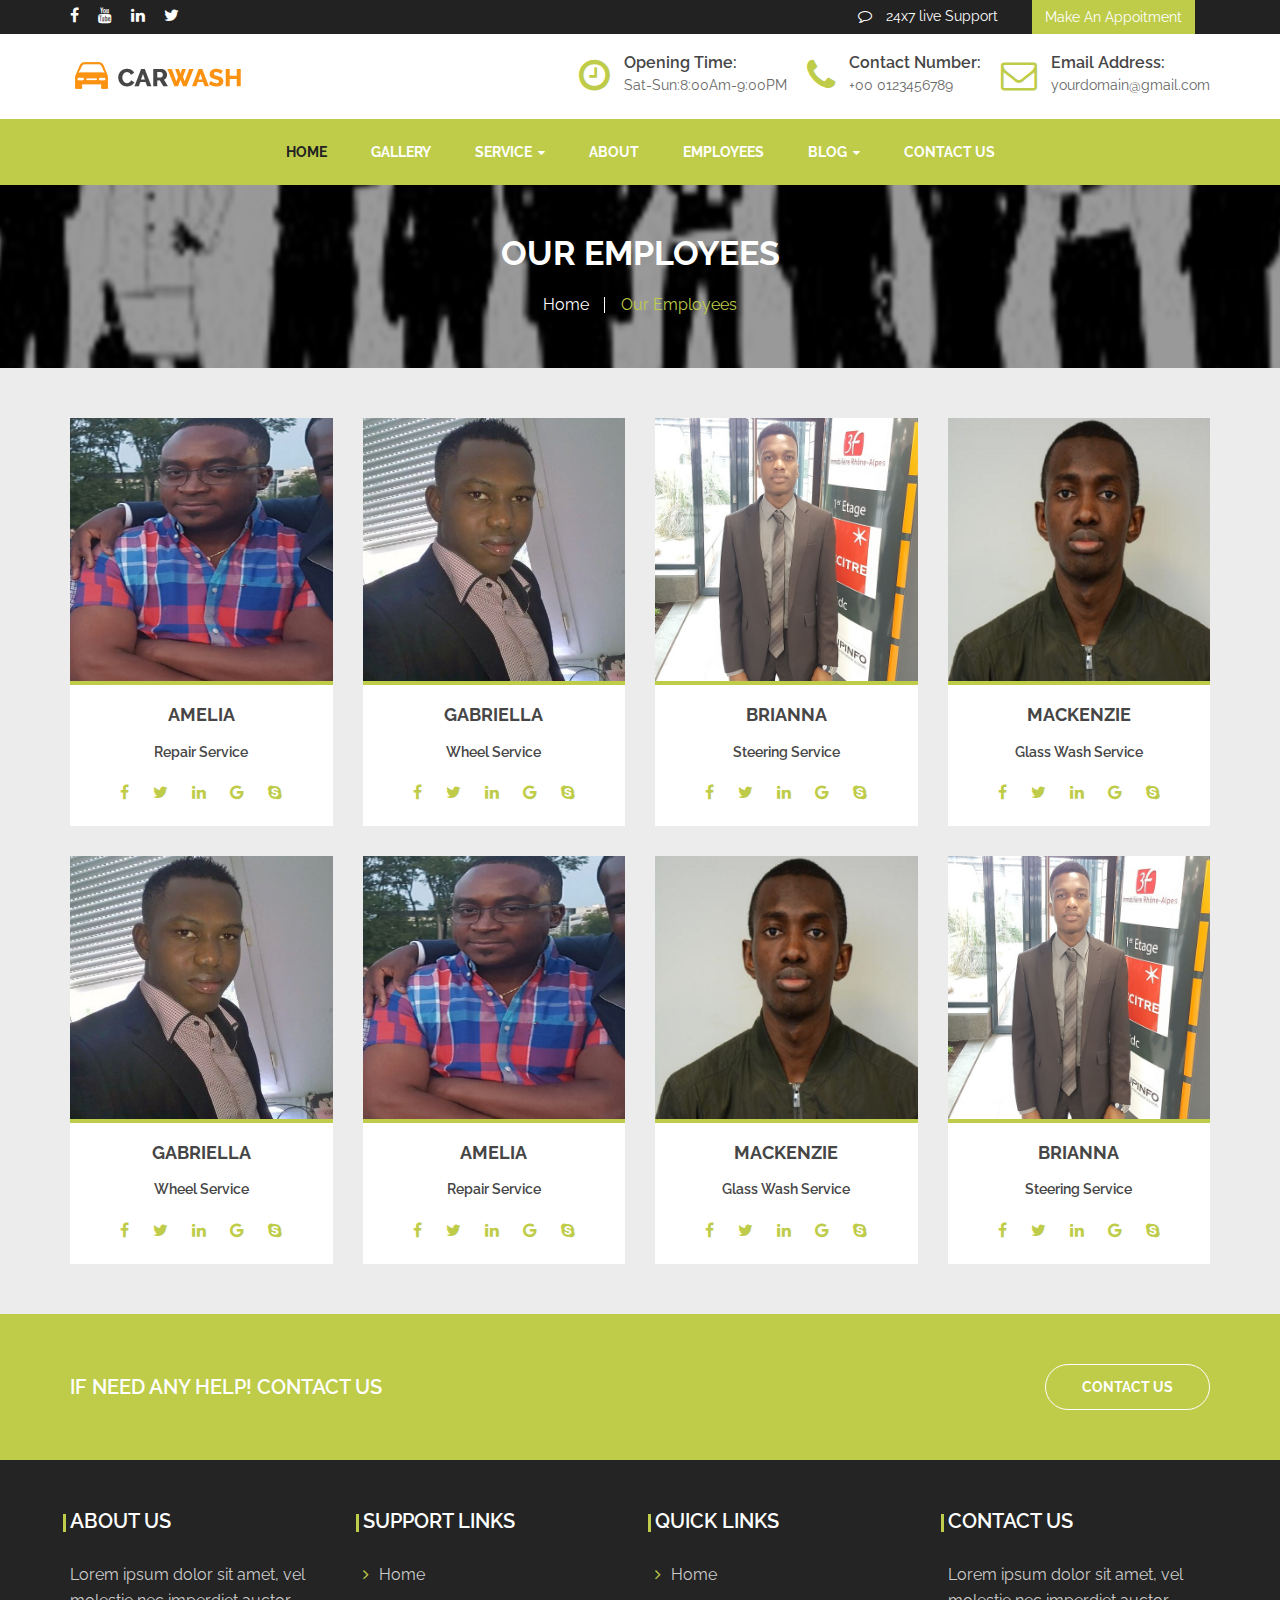
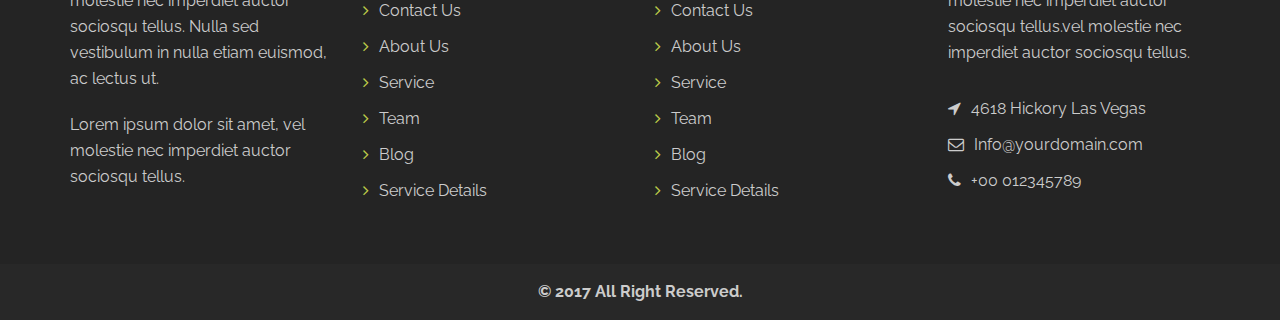
<file: employees.html>
<!DOCTYPE html>
<html dir="ltr" lang="en">
<head>
	<!-- Meta Tags -->	
	<meta name="viewport" content="width=device-width,initial-scale=1.0"/>
	<meta http-equiv="content-type" content="text/html; charset=UTF-8"/>
	<meta name="description" content="CarWash - Car Wash & Car Repair HTML5 Responsive Template">
	<meta name="keywords" content="auto, auto service, Auto Wash, car, Car Repair, car service, car wash, cleaning, garage, mechanic, motor, repair, auto painting, workshop,">
	<meta name="author" content="Theme Garbage">
	<!-- Title -->
	<title>CarWash - Car Wash & Car Repair HTML5 Responsive Template</title>		
	<!-- Favicon Icon -->
	<link rel="icon" type="image/png" href="img/favicon.png">
	
	<!-- Apple Touch Icons -->
	<link rel="apple-touch-icon" href="img/apple-touch-icon.png">
	<link rel="apple-touch-icon" sizes="57x57" href="img/apple-touch-icon-57x57.png">
	<link rel="apple-touch-icon" sizes="72x72" href="img/apple-touch-icon-72x72.png">
	<link rel="apple-touch-icon" sizes="76x76" href="img/apple-touch-icon-76x76.png">
	<link rel="apple-touch-icon" sizes="114x114" href="img/apple-touch-icon-114x114.png">
	<link rel="apple-touch-icon" sizes="120x120" href="img/apple-touch-icon-120x120.png">
	<link rel="apple-touch-icon" sizes="144x144" href="img/apple-touch-icon-144x144.png">
	<link rel="apple-touch-icon" sizes="152x152" href="img/apple-touch-icon-152x152.png">
	<link rel="apple-touch-icon" sizes="180x180" href="img/apple-touch-icon-180x180.png">
	
	<!-- Stylesheets Start -->
	<link href="https://fonts.googleapis.com/css?family=Raleway:400,600,700" rel="stylesheet"> 
	<link rel="stylesheet" href="css/bootstrap.min.css">
	<link rel="stylesheet" href="css/font-awesome.min.css">
	<link rel="stylesheet" href="css/owl.carousel.css">
	<link rel="stylesheet" href="css/animate.css">
	<link rel="stylesheet" href="css/main.css">
	<link rel="stylesheet" href="style.css">
	<link rel="stylesheet" href="css/meanmenu.min.css">
	<link rel="stylesheet" href="css/responsive.css">	

	<!-- HTML5 shim and Respond.js for IE8 support of HTML5 elements and media queries -->
	<!-- WARNING: Respond.js doesn't work if you view the page via file:// -->
	<!--[if lt IE 9]>
	  <script src="https://oss.maxcdn.com/html5shiv/3.7.2/html5shiv.min.js"></script>
	  <script src="https://oss.maxcdn.com/respond/1.4.2/respond.min.js"></script>
	<![endif]-->
</head>
<body>
	<!-- Preloader Start -->
	<div id="preloader">
		<div id="preloader-status"></div>
	</div>
	<!-- Preloader End -->
	<!-- Header Start -->
	<header>
		<!-- Header Top Start -->
		<div class="hd-sec">
			<div class="container">
				<div class="row">
					<div class="col-md-4 col-sm-3">	
						<div class="hd-rgt">
							<ul>
								<li><a href=""><i class="fa fa-facebook"></i></a></li>
								<li><a href=""><i class="fa fa-youtube"></i></a></li>
								<li><a href=""><i class="fa fa-linkedin"></i></a></li>
								<li><a href=""><i class="fa fa-twitter"></i></a></li>
							</ul>
						</div>				
					</div>					
					<div class="col-md-8 col-sm-9">
						<div class="hd-lft">
							<ul>
								<li><i class="fa fa-comment-o"></i> 24x7 live Support</li>
								<li><a href="#" class="btn appoitment-btn">Make An Appoitment</a></li>
							</ul>
						</div>	
					</div>					
				</div>
			</div>
		</div>
		<!-- Header Top End -->		
		<!-- Header Top Bottom Start -->
		<div class="hd-bottom-sec">
			<div class="container">
				<div class="row">
					<div class="col-md-3 col-sm-3">	
						<div class="logo">
							<a href="index.html"><img src="img/logo.png" alt=""/></a>
						</div>			
					</div>					
					<div class="col-md-9 col-sm-9">
						<div class="contact-intro">
							<div class="info-intro">
								<i class="fa fa-envelope-o"></i>
								<div class="info-text">
									<h5>Email Address:</h5>
									<a href="mailto:yourdomain@gmail.com">yourdomain@gmail.com</a>
								</div>
							</div>					
							<div class="info-intro">
								<i class="fa fa fa-phone"></i>
								<div class="info-text">
									<h5>Contact Number:</h5>
									<span>+00 0123456789</span>
								</div>
							</div>						
							<div class="info-intro">
								<i class="fa fa fa-clock-o"></i>
								<div class="info-text">
									<h5>Opening Time:</h5>
									<span>Sat-Sun:8:00Am-9:00PM</span>
								</div>
							</div>	
						</div>	
					</div>					
				</div>
			</div>
		</div>
		<!-- Header Top Bottom End -->		
		<!-- Main Menu Start -->
		<div class="mnmenu-sec">
			<div class="container">
				<div class="row">
					<div class="col-md-12">		
						<div class="menu">
							<nav id="main-menu" class="main-menu">
								<ul>
									<li  class="active"><a href="index.html">Home</a></li> 
									<li><a href="gallery.html">Gallery</a></li> 
									<li><a href="service.html">Service<i class="fa fa-caret-down"></i></a>
										<ul>
											<li><a href="service.html">Service</a></li>
											<li><a href="service-details.html">Service Details</a></li>
										</ul>
									</li> 						
									<li><a href="about.html">About</a></li>								
									<li><a href="employees.html">employees</a></li>								
									<li><a href="blog.html">Blog<i class="fa fa-caret-down"></i></a>
										<ul>
											<li><a href="blog.html">Blog</a></li>
											<li><a href="blog-details.html">Blog Details</a></li>
										</ul>								
									</li>
									<li><a href="contact.html">Contact Us</a></li>
								</ul>
							</nav>			
						</div>						
					</div>					
				</div>
			</div>	
		</div>
		<!-- Main Menu End -->
	</header>
	<!-- Header End -->	
		
	<!-- Page Heading Section Start -->	
	<div class="pagehding-sec">
		<div class="images-overlay"></div>		
		<div class="container">
			<div class="row">
				<div class="col-lg-12 col-md-12 col-sm-12 col-xs-12">
					<div class="page-heading">
						<h1>Our Employees</h1>
						<ul>
							<li><a href="index.html">Home</a></li>
							<li><a href="">Our Employees</a></li>
						</ul>
					</div>
				</div>
			</div>
		</div>
	</div>
	<!-- Page Heading Section End -->
	<!-- Team Section Start -->		
	<div class="team-sec pt-50 pb-20 bg-gray">	
		<div class="container">			
			<div class="row">
				<div class="col-lg-3 col-md-3 col-sm-6 col-xs-12">
					<div class="team-member">
						<img src="img/tm.jpg" alt=""/>
						<h2>Amelia</h2>
						<h3>Repair service</h3>
						<ul>
							<li><a href=""><i class="fa fa-facebook"></i></a></li>
							<li><a href=""><i class="fa fa-twitter"></i></a></li>
							<li><a href=""><i class="fa fa-linkedin"></i></a></li>
							<li><a href=""><i class="fa fa-google"></i></a></li>
							<li><a href=""><i class="fa fa-skype"></i></a></li>
						</ul>						
						<div class="team-overlay">
							<img src="img/tm.jpg" alt=""/>
							<h2>Amelia</h2>
							<h3>Repair service</h3>
							<ul>
								<li><a href=""><i class="fa fa-facebook"></i></a></li>
								<li><a href=""><i class="fa fa-twitter"></i></a></li>
								<li><a href=""><i class="fa fa-linkedin"></i></a></li>
								<li><a href=""><i class="fa fa-google"></i></a></li>
								<li><a href=""><i class="fa fa-skype"></i></a></li>
							</ul>						
						</div>
					</div>
				</div>					
				<div class="col-lg-3 col-md-3 col-sm-6 col-xs-12">
					<div class="team-member">
						<img src="img/tm2.jpg" alt=""/>
						<h2>Gabriella</h2>
						<h3>Wheel Service</h3>
						<ul>
							<li><a href=""><i class="fa fa-facebook"></i></a></li>
							<li><a href=""><i class="fa fa-twitter"></i></a></li>
							<li><a href=""><i class="fa fa-linkedin"></i></a></li>
							<li><a href=""><i class="fa fa-google"></i></a></li>
							<li><a href=""><i class="fa fa-skype"></i></a></li>
						</ul>
						<div class="team-overlay">
							<img src="img/tm2.jpg" alt=""/>
							<h2>Gabriella</h2>
							<h3>Wheel Service</h3>
							<ul>
								<li><a href=""><i class="fa fa-facebook"></i></a></li>
								<li><a href=""><i class="fa fa-twitter"></i></a></li>
								<li><a href=""><i class="fa fa-linkedin"></i></a></li>
								<li><a href=""><i class="fa fa-google"></i></a></li>
								<li><a href=""><i class="fa fa-skype"></i></a></li>
							</ul>						
						</div>						
					</div>
				</div>				
				<div class="col-lg-3 col-md-3 col-sm-6 col-xs-12">
					<div class="team-member">
						<img src="img/tm3.jpg" alt=""/>
						<h2>Brianna</h2>
						<h3>Steering Service</h3>
						<ul>
							<li><a href=""><i class="fa fa-facebook"></i></a></li>
							<li><a href=""><i class="fa fa-twitter"></i></a></li>
							<li><a href=""><i class="fa fa-linkedin"></i></a></li>
							<li><a href=""><i class="fa fa-google"></i></a></li>
							<li><a href=""><i class="fa fa-skype"></i></a></li>
						</ul>
						<div class="team-overlay">
							<img src="img/tm3.jpg" alt=""/>
							<h2>Brianna</h2>
							<h3>Steering Service</h3>
							<ul>
								<li><a href=""><i class="fa fa-facebook"></i></a></li>
								<li><a href=""><i class="fa fa-twitter"></i></a></li>
								<li><a href=""><i class="fa fa-linkedin"></i></a></li>
								<li><a href=""><i class="fa fa-google"></i></a></li>
								<li><a href=""><i class="fa fa-skype"></i></a></li>
							</ul>						
						</div>						
					</div>
				</div>				
				<div class="col-lg-3 col-md-3 col-sm-6 col-xs-12">
					<div class="team-member">
						<img src="img/tm4.jpg" alt=""/>
						<h2>Mackenzie</h2>
						<h3>Glass wash Service</h3>
						<ul>
							<li><a href=""><i class="fa fa-facebook"></i></a></li>
							<li><a href=""><i class="fa fa-twitter"></i></a></li>
							<li><a href=""><i class="fa fa-linkedin"></i></a></li>
							<li><a href=""><i class="fa fa-google"></i></a></li>
							<li><a href=""><i class="fa fa-skype"></i></a></li>
						</ul>
						<div class="team-overlay">
							<img src="img/tm4.jpg" alt=""/>
							<h2>Mackenzie</h2>
							<h3>Glass wash Service</h3>
							<ul>
								<li><a href=""><i class="fa fa-facebook"></i></a></li>
								<li><a href=""><i class="fa fa-twitter"></i></a></li>
								<li><a href=""><i class="fa fa-linkedin"></i></a></li>
								<li><a href=""><i class="fa fa-google"></i></a></li>
								<li><a href=""><i class="fa fa-skype"></i></a></li>
							</ul>						
						</div>						
					</div>
				</div>									
				<div class="col-lg-3 col-md-3 col-sm-6 col-xs-12">
					<div class="team-member">
						<img src="img/tm2.jpg" alt=""/>
						<h2>Gabriella</h2>
						<h3>Wheel Service</h3>
						<ul>
							<li><a href=""><i class="fa fa-facebook"></i></a></li>
							<li><a href=""><i class="fa fa-twitter"></i></a></li>
							<li><a href=""><i class="fa fa-linkedin"></i></a></li>
							<li><a href=""><i class="fa fa-google"></i></a></li>
							<li><a href=""><i class="fa fa-skype"></i></a></li>
						</ul>
						<div class="team-overlay">
							<img src="img/tm2.jpg" alt=""/>
							<h2>Gabriella</h2>
							<h3>Wheel Service</h3>
							<ul>
								<li><a href=""><i class="fa fa-facebook"></i></a></li>
								<li><a href=""><i class="fa fa-twitter"></i></a></li>
								<li><a href=""><i class="fa fa-linkedin"></i></a></li>
								<li><a href=""><i class="fa fa-google"></i></a></li>
								<li><a href=""><i class="fa fa-skype"></i></a></li>
							</ul>						
						</div>						
					</div>
				</div>	
				<div class="col-lg-3 col-md-3 col-sm-6 col-xs-12">
					<div class="team-member">
						<img src="img/tm.jpg" alt=""/>
						<h2>Amelia</h2>
						<h3>Repair service</h3>
						<ul>
							<li><a href=""><i class="fa fa-facebook"></i></a></li>
							<li><a href=""><i class="fa fa-twitter"></i></a></li>
							<li><a href=""><i class="fa fa-linkedin"></i></a></li>
							<li><a href=""><i class="fa fa-google"></i></a></li>
							<li><a href=""><i class="fa fa-skype"></i></a></li>
						</ul>						
						<div class="team-overlay">
							<img src="img/tm.jpg" alt=""/>
							<h2>Amelia</h2>
							<h3>Repair service</h3>
							<ul>
								<li><a href=""><i class="fa fa-facebook"></i></a></li>
								<li><a href=""><i class="fa fa-twitter"></i></a></li>
								<li><a href=""><i class="fa fa-linkedin"></i></a></li>
								<li><a href=""><i class="fa fa-google"></i></a></li>
								<li><a href=""><i class="fa fa-skype"></i></a></li>
							</ul>						
						</div>
					</div>
				</div>	
				<div class="col-lg-3 col-md-3 col-sm-6 col-xs-12">
					<div class="team-member">
						<img src="img/tm4.jpg" alt=""/>
						<h2>Mackenzie</h2>
						<h3>Glass wash Service</h3>
						<ul>
							<li><a href=""><i class="fa fa-facebook"></i></a></li>
							<li><a href=""><i class="fa fa-twitter"></i></a></li>
							<li><a href=""><i class="fa fa-linkedin"></i></a></li>
							<li><a href=""><i class="fa fa-google"></i></a></li>
							<li><a href=""><i class="fa fa-skype"></i></a></li>
						</ul>
						<div class="team-overlay">
							<img src="img/tm4.jpg" alt=""/>
							<h2>Mackenzie</h2>
							<h3>Glass wash Service</h3>
							<ul>
								<li><a href=""><i class="fa fa-facebook"></i></a></li>
								<li><a href=""><i class="fa fa-twitter"></i></a></li>
								<li><a href=""><i class="fa fa-linkedin"></i></a></li>
								<li><a href=""><i class="fa fa-google"></i></a></li>
								<li><a href=""><i class="fa fa-skype"></i></a></li>
							</ul>						
						</div>						
					</div>
				</div>					
				<div class="col-lg-3 col-md-3 col-sm-6 col-xs-12">
					<div class="team-member">
						<img src="img/tm3.jpg" alt=""/>
						<h2>Brianna</h2>
						<h3>Steering Service</h3>
						<ul>
							<li><a href=""><i class="fa fa-facebook"></i></a></li>
							<li><a href=""><i class="fa fa-twitter"></i></a></li>
							<li><a href=""><i class="fa fa-linkedin"></i></a></li>
							<li><a href=""><i class="fa fa-google"></i></a></li>
							<li><a href=""><i class="fa fa-skype"></i></a></li>
						</ul>
						<div class="team-overlay">
							<img src="img/tm3.jpg" alt=""/>
							<h2>Brianna</h2>
							<h3>Steering Service</h3>
							<ul>
								<li><a href=""><i class="fa fa-facebook"></i></a></li>
								<li><a href=""><i class="fa fa-twitter"></i></a></li>
								<li><a href=""><i class="fa fa-linkedin"></i></a></li>
								<li><a href=""><i class="fa fa-google"></i></a></li>
								<li><a href=""><i class="fa fa-skype"></i></a></li>
							</ul>						
						</div>						
					</div>
				</div>									
																
			</div>			     
		</div>	
	</div>	
	<!-- Team Section End -->
	
	<!-- Call To Action Section Start -->	
	<div class="call-to-action-sec">
		<div class="container">
			<div class="row">	
				<div class="col-md-8 col-sm-8">
					<div class="call-to-action-text">
						<h2>If Need Any Help! Contact Us</h2>
					</div>												
				</div>				
				<div class="col-md-4 col-sm-4">
					<div class="call-to-action-text">
						<a href="contact.html" class="btn">Contact Us</a>
					</div>												
				</div>												
			</div>					
		</div>
	</div>
	<!-- Call To Action Section Start -->	
	<!-- Footer Section Start -->
	<footer>	
		<!-- Footer Top Section Start -->
		<div class="footer-sec">
			<div class="container">
				<div class="row">				
					<div class="col-md-3 col-sm-6">
						<div class="footer-wedget-one">
							<h2>About Us</h2>							
							<p>Lorem ipsum dolor sit amet, vel molestie nec imperdiet auctor sociosqu tellus. Nulla sed vestibulum in nulla etiam euismod, ac lectus ut.</p>
							<p>Lorem ipsum dolor sit amet, vel molestie nec imperdiet auctor sociosqu tellus.</p>
						</div>
					</div>						
					<div class="col-md-3 col-sm-6">
						<div class="footer-wedget-two">
							<h2>Support links</h2>
							<ul>
								<li><a href="">Home</a></li>
								<li><a href="">Contact us</a></li>
								<li><a href="">About Us</a></li>
								<li><a href="">Service</a></li>
								<li><a href="">Team</a></li>
								<li><a href="">Blog</a></li>	
								<li><a href="">Service Details</a></li>								
							</ul>
						</div>
					</div>						
					<div class="col-md-3 col-sm-6">
						<div class="footer-wedget-two">
							<h2>quick links</h2>
							<ul>
								<li><a href="">Home</a></li>
								<li><a href="">Contact us</a></li>
								<li><a href="">About Us</a></li>
								<li><a href="">Service</a></li>
								<li><a href="">Team</a></li>
								<li><a href="">Blog</a></li>	
								<li><a href="">Service Details</a></li>								
							</ul>
						</div>
					</div>					
					<div class="col-md-3 col-sm-6">
						<div class="footer-wedget-three">
							<h2>Contact us</h2>
							<p>Lorem ipsum dolor sit amet, vel molestie nec imperdiet auctor sociosqu tellus.vel molestie nec imperdiet auctor sociosqu tellus.</p>
							<ul>
								<li><i class="fa fa-location-arrow"></i>4618 Hickory Las Vegas</li>
								<li><i class="fa fa-envelope-o"></i>Info@yourdomain.com</li>
								<li><i class="fa fa-phone"></i>+00 012345789</li>
							</ul>
						</div>
					</div>				
				</div>
			</div>
		</div>
		<!-- Footer Top Section End -->
		<!-- Footer Bottom Section Start -->
		<div class="footer-bottom-sec">
			<div class="container">
				<div class="row">
					<div class="col-md-12">
						<div class="copy-right">
							<p>&copy; 2017 All Right Reserved.</p>
						</div>
					</div>					
				</div>
			</div>
		</div>
		<!-- Footer Bottom Section End -->
	</footer>
	<!-- Footer Section End -->
	<!-- Scripts Js Start -->
    <script src="js/jquery-2.2.4.min.js"></script>
	<script src="js/bootstrap.min.js"></script>
	<script src="js/owl.carousel.min.js"></script>
	<script src="js/jquery.scrollUp.min.js"></script>
	<script src="js/jquery.counterup.min.js"></script>
	<script src="js/modernizr.min.js"></script>
	<script src="js/waypoints.min.js"></script>
	<script src="js/jquery.meanmenu.min.js"></script>
	<script src="js/custom.js"></script>
	<!-- Scripts Js End -->	
</body>
</html>
</file>
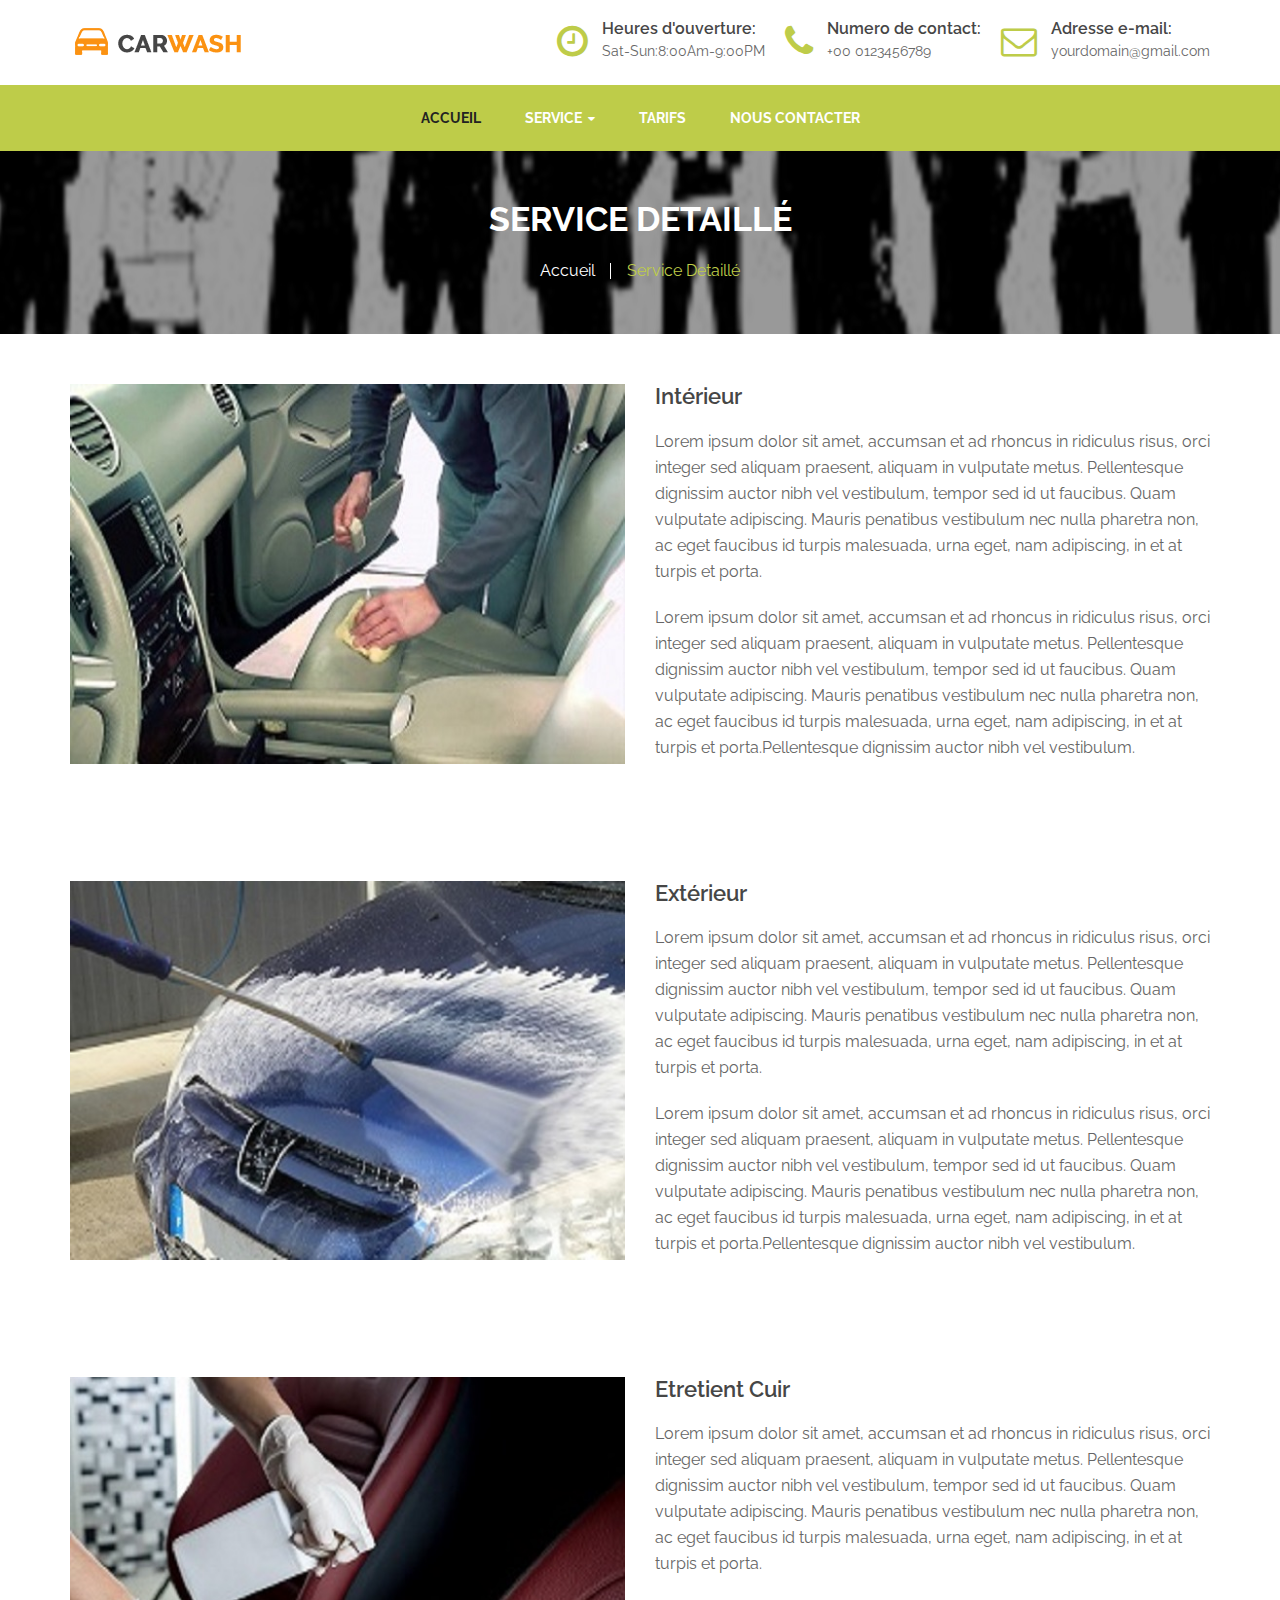
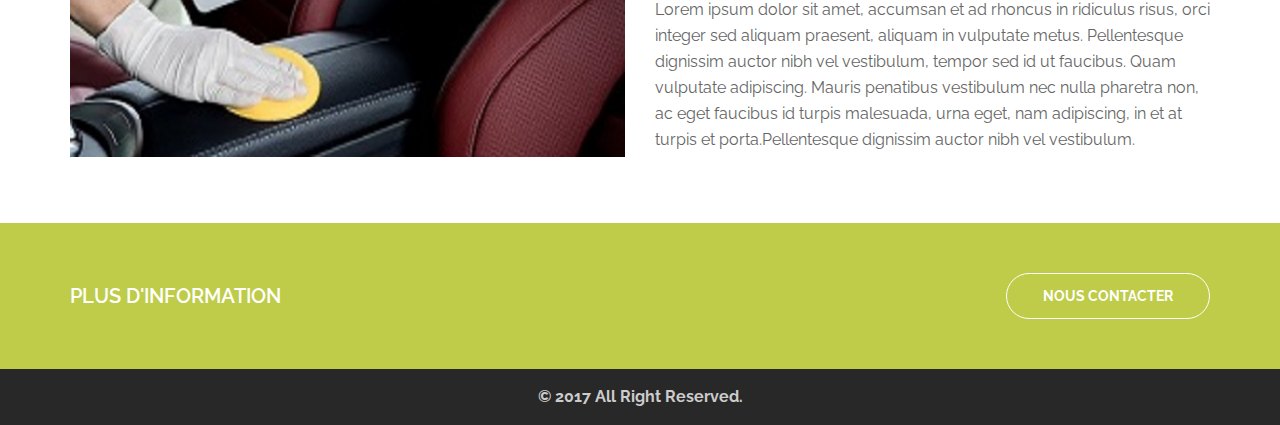
<file: service-details.html>
<!DOCTYPE html>
<html dir="ltr" lang="en">
<head>
	<!-- Meta Tags -->	
	<meta name="viewport" content="width=device-width,initial-scale=1.0"/>
	<meta http-equiv="content-type" content="text/html; charset=UTF-8"/>
	<meta name="description" content="CarWash - Car Wash & Car Repair HTML5 Responsive Template">
	<meta name="keywords" content="auto, auto service, Auto Wash, car, Car Repair, car service, car wash, cleaning, garage, mechanic, motor, repair, auto painting, workshop,">
	<meta name="author" content="Theme Garbage">
	<!-- Title -->
	<title>CarWash - Car Wash & Car Repair HTML5 Responsive Template</title>		
	<!-- Favicon Icon -->
	<link rel="icon" type="image/png" href="img/favicon.png">
	
	<!-- Apple Touch Icons -->
	<link rel="apple-touch-icon" href="img/apple-touch-icon.png">
	<link rel="apple-touch-icon" sizes="57x57" href="img/apple-touch-icon-57x57.png">
	<link rel="apple-touch-icon" sizes="72x72" href="img/apple-touch-icon-72x72.png">
	<link rel="apple-touch-icon" sizes="76x76" href="img/apple-touch-icon-76x76.png">
	<link rel="apple-touch-icon" sizes="114x114" href="img/apple-touch-icon-114x114.png">
	<link rel="apple-touch-icon" sizes="120x120" href="img/apple-touch-icon-120x120.png">
	<link rel="apple-touch-icon" sizes="144x144" href="img/apple-touch-icon-144x144.png">
	<link rel="apple-touch-icon" sizes="152x152" href="img/apple-touch-icon-152x152.png">
	<link rel="apple-touch-icon" sizes="180x180" href="img/apple-touch-icon-180x180.png">
	
	<!-- Stylesheets Start -->
	<link href="https://fonts.googleapis.com/css?family=Raleway:400,600,700" rel="stylesheet"> 
	<link rel="stylesheet" href="css/bootstrap.min.css">
	<link rel="stylesheet" href="css/font-awesome.min.css">
	<link rel="stylesheet" href="css/owl.carousel.css">
	<link rel="stylesheet" href="css/animate.css">
	<link rel="stylesheet" href="css/main.css">
	<link rel="stylesheet" href="style.css">
	<link rel="stylesheet" href="css/meanmenu.min.css">
	<link rel="stylesheet" href="css/responsive.css">	

	<!-- HTML5 shim and Respond.js for IE8 support of HTML5 elements and media queries -->
	<!-- WARNING: Respond.js doesn't work if you view the page via file:// -->
	<!--[if lt IE 9]>
	  <script src="https://oss.maxcdn.com/html5shiv/3.7.2/html5shiv.min.js"></script>
	  <script src="https://oss.maxcdn.com/respond/1.4.2/respond.min.js"></script>
	<![endif]-->
</head>
<body>
	<!-- Preloader Start -->
	<div id="preloader">
		<div id="preloader-status"></div>
	</div>
	<!-- Preloader End -->
	<!-- Header Start -->
	<header>
		<div class="hd-bottom-sec">
			<div class="container">
				<div class="row">
					<div class="col-md-3 col-sm-3">
						<div class="logo">
							<a href="index.html"><img src="img/logo.png" alt=""/></a>
						</div>
					</div>
					<div class="col-md-9 col-sm-9">
						<div class="contact-intro">
							<div class="info-intro">
								<i class="fa fa-envelope-o"></i>
								<div class="info-text">
									<h5>Adresse e-mail:</h5>
									<a href="mailto:yourdomain@gmail.com">yourdomain@gmail.com</a>
								</div>
							</div>
							<div class="info-intro">
								<i class="fa fa fa-phone"></i>
								<div class="info-text">
									<h5>Numero de contact:</h5>
									<span>+00 0123456789</span>
								</div>
							</div>
							<div class="info-intro">
								<i class="fa fa fa-clock-o"></i>
								<div class="info-text">
									<h5>Heures d'ouverture:</h5>
									<span>Sat-Sun:8:00Am-9:00PM</span>
								</div>
							</div>
						</div>
					</div>
				</div>
			</div>
		</div>
		<!-- Header Top Bottom End -->
		<!-- Main Menu Start -->
		<div class="mnmenu-sec">
			<div class="container">
				<div class="row">
					<div class="col-md-12">
						<div class="menu">
							<nav id="main-menu" class="main-menu">
								<ul>
									<li  class="active"><a href="index.html">Accueil</a></li>
									<li><a href="service.html">Service<i class="fa fa-caret-down"></i></a>
										<ul>
											<li><a href="service.html">Service</a></li>
											<li><a href="service-details.html">Service Details</a></li>
										</ul>
									</li>
									<li><a href="index.html#tarif">Tarifs</a></li>
									<li><a href="contact.html">Nous contacter</a></li>
								</ul>
							</nav>
						</div>
					</div>
				</div>
			</div>
		</div>
		<!-- Main Menu End -->
	</header>
	
	<!-- Page Heading Section Start -->	
	<div class="pagehding-sec">
		<div class="images-overlay"></div>		
		<div class="container">
			<div class="row">
				<div class="col-lg-12 col-md-12 col-sm-12 col-xs-12">
					<div class="page-heading">
						<h1>Service Detaillé</h1>
						<ul>
							<li><a href="index.html">Accueil</a></li>
							<li><a href="">Service Detaillé</a></li>
						</ul>
					</div>
				</div>
			</div>
		</div>
	</div>
	<!-- Page Heading Section End -->

	<!-- Service Details Section Start -->	
	<div class="about-us-sec pt-50 pb-50">				
		<div class="container">						
			<div class="row">			
				<div class="col-lg-6 col-md-6 col-sm-6 col-xs-12">
					<div class="abt-img">
						<img src="img/service_interieur.jpg" alt=""/>
					</div>
				</div>				
				<div class="col-lg-6 col-md-6 col-sm-6 col-xs-12">
					<div class="abt-lft">
						<h2>Intérieur</h2>
						<p>Lorem ipsum dolor sit amet, accumsan et ad rhoncus in ridiculus risus, orci integer sed aliquam praesent, aliquam in vulputate metus. Pellentesque dignissim auctor nibh vel vestibulum, tempor sed id ut faucibus. Quam vulputate adipiscing. Mauris penatibus vestibulum nec nulla pharetra non, ac eget faucibus id turpis malesuada, urna eget, nam adipiscing, in et at turpis et porta.</p>							
						<p>Lorem ipsum dolor sit amet, accumsan et ad rhoncus in ridiculus risus, orci integer sed aliquam praesent, aliquam in vulputate metus. Pellentesque dignissim auctor nibh vel vestibulum, tempor sed id ut faucibus. Quam vulputate adipiscing. Mauris penatibus vestibulum nec nulla pharetra non, ac eget faucibus id turpis malesuada, urna eget, nam adipiscing, in et at turpis et porta.Pellentesque dignissim auctor nibh vel vestibulum.</p>							
					</div>
				</div>					
			</div>	
		</div>	
	</div>


	<div class="about-us-sec pt-50 pb-50">
		<div class="container">
			<div class="row">
				<div class="col-lg-6 col-md-6 col-sm-6 col-xs-12">
					<div class="abt-img">
						<img src="img/service_exterieur.jpg" alt=""/>
					</div>
				</div>
				<div class="col-lg-6 col-md-6 col-sm-6 col-xs-12">
					<div class="abt-lft">
						<h2>Extérieur</h2>
						<p>Lorem ipsum dolor sit amet, accumsan et ad rhoncus in ridiculus risus, orci integer sed aliquam praesent, aliquam in vulputate metus. Pellentesque dignissim auctor nibh vel vestibulum, tempor sed id ut faucibus. Quam vulputate adipiscing. Mauris penatibus vestibulum nec nulla pharetra non, ac eget faucibus id turpis malesuada, urna eget, nam adipiscing, in et at turpis et porta.</p>
						<p>Lorem ipsum dolor sit amet, accumsan et ad rhoncus in ridiculus risus, orci integer sed aliquam praesent, aliquam in vulputate metus. Pellentesque dignissim auctor nibh vel vestibulum, tempor sed id ut faucibus. Quam vulputate adipiscing. Mauris penatibus vestibulum nec nulla pharetra non, ac eget faucibus id turpis malesuada, urna eget, nam adipiscing, in et at turpis et porta.Pellentesque dignissim auctor nibh vel vestibulum.</p>
					</div>
				</div>
			</div>
		</div>
	</div>

	<div class="about-us-sec pt-50 pb-50">
		<div class="container">
			<div class="row">
				<div class="col-lg-6 col-md-6 col-sm-6 col-xs-12">
					<div class="abt-img">
						<img src="img/service_cuir.jpg" alt=""/>
					</div>
				</div>
				<div class="col-lg-6 col-md-6 col-sm-6 col-xs-12">
					<div class="abt-lft">
						<h2>Etretient Cuir</h2>
							<p>Lorem ipsum dolor sit amet, accumsan et ad rhoncus in ridiculus risus, orci integer sed aliquam praesent, aliquam in vulputate metus. Pellentesque dignissim auctor nibh vel vestibulum, tempor sed id ut faucibus. Quam vulputate adipiscing. Mauris penatibus vestibulum nec nulla pharetra non, ac eget faucibus id turpis malesuada, urna eget, nam adipiscing, in et at turpis et porta.</p>
							<p>Lorem ipsum dolor sit amet, accumsan et ad rhoncus in ridiculus risus, orci integer sed aliquam praesent, aliquam in vulputate metus. Pellentesque dignissim auctor nibh vel vestibulum, tempor sed id ut faucibus. Quam vulputate adipiscing. Mauris penatibus vestibulum nec nulla pharetra non, ac eget faucibus id turpis malesuada, urna eget, nam adipiscing, in et at turpis et porta.Pellentesque dignissim auctor nibh vel vestibulum.</p>
					</div>
				</div>
			</div>
		</div>
	</div>
	<!-- Service Details Section End -->	
	
	<!-- Call To Action Section Start -->	
	<div class="call-to-action-sec">
		<div class="container">
			<div class="row">	
				<div class="col-md-8 col-sm-8">
					<div class="call-to-action-text">
						<h2>Plus d'information</h2>
					</div>												
				</div>				
				<div class="col-md-4 col-sm-4">
					<div class="call-to-action-text">
						<a href="contact.html" class="btn">Nous contacter</a>
					</div>												
				</div>												
			</div>					
		</div>
	</div>
	<!-- Call To Action Section Start -->	
	<!-- Footer Section Start -->
	<footer>
		<!-- Footer Bottom Section Start -->
		<div class="footer-bottom-sec">
			<div class="container">
				<div class="row">
					<div class="col-md-12">
						<div class="copy-right">
							<p>&copy; 2017 All Right Reserved.</p>
						</div>
					</div>
				</div>
			</div>
		</div>
		<!-- Footer Bottom Section End -->
	</footer>
	<!-- Footer Section End -->
	<!-- Scripts Js Start -->
    <script src="js/jquery-2.2.4.min.js"></script>
	<script src="js/bootstrap.min.js"></script>
	<script src="js/owl.carousel.min.js"></script>
	<script src="js/jquery.scrollUp.min.js"></script>
	<script src="js/jquery.counterup.min.js"></script>
	<script src="js/modernizr.min.js"></script>
	<script src="js/waypoints.min.js"></script>
	<script src="js/jquery.meanmenu.min.js"></script>
	<script src="js/custom.js"></script>
	<!-- Scripts Js End -->	
</body>
</html>
</file>
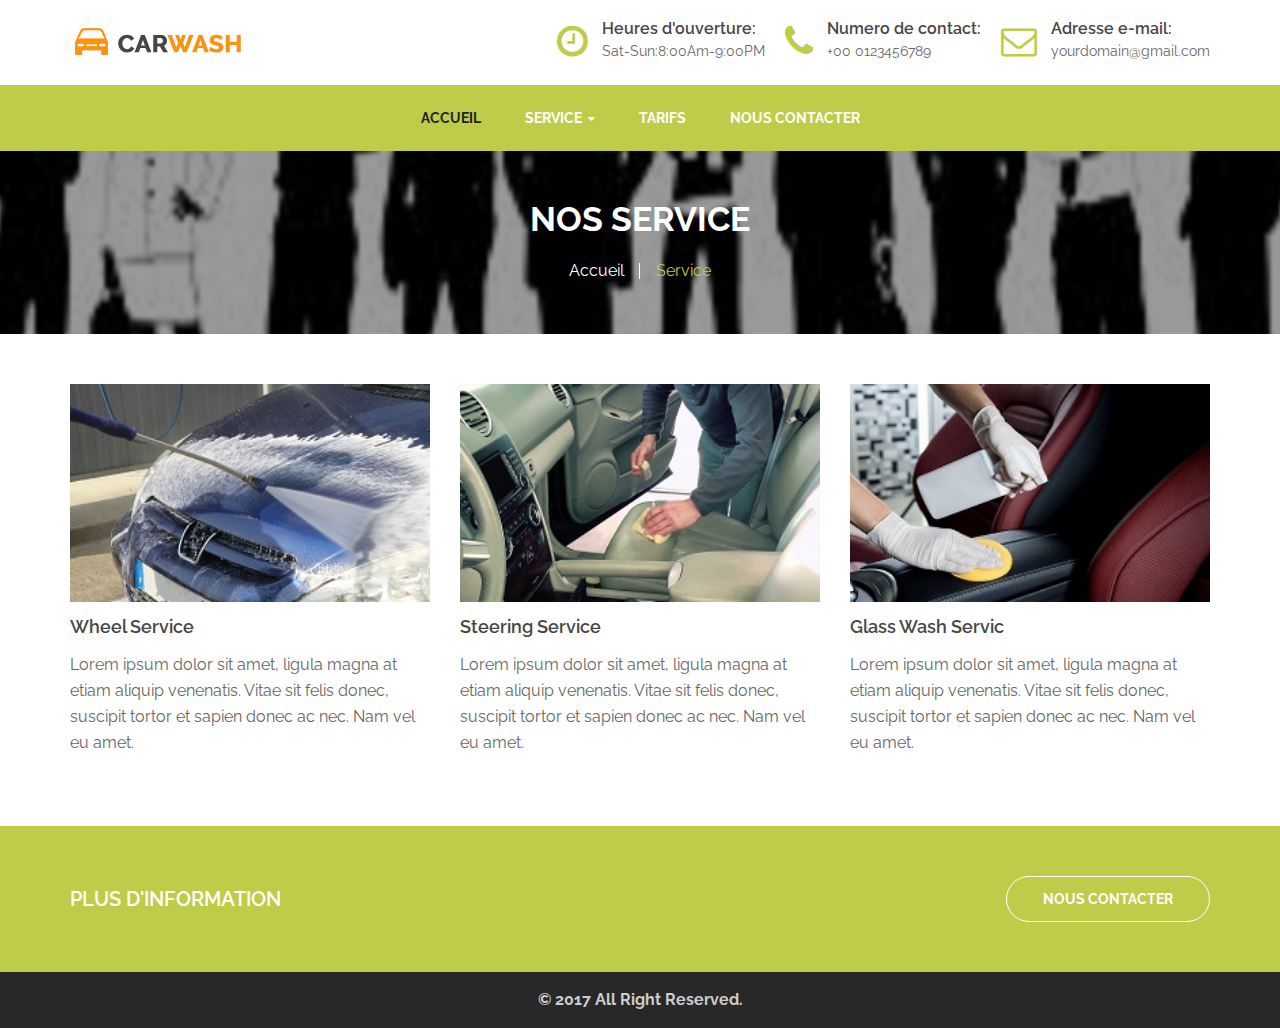
<file: service.html>
<!DOCTYPE html>
<html dir="ltr" lang="en">
<head>
	<!-- Meta Tags -->	
	<meta name="viewport" content="width=device-width,initial-scale=1.0"/>
	<meta http-equiv="content-type" content="text/html; charset=UTF-8"/>
	<meta name="description" content="CarWash - Car Wash & Car Repair HTML5 Responsive Template">
	<meta name="keywords" content="auto, auto service, Auto Wash, car, Car Repair, car service, car wash, cleaning, garage, mechanic, motor, repair, auto painting, workshop,">
	<meta name="author" content="Theme Garbage">
	<!-- Title -->
	<title>CarWash - Car Wash & Car Repair HTML5 Responsive Template</title>		
	<!-- Favicon Icon -->
	<link rel="icon" type="image/png" href="img/favicon.png">
	
	<!-- Apple Touch Icons -->
	<link rel="apple-touch-icon" href="img/apple-touch-icon.png">
	<link rel="apple-touch-icon" sizes="57x57" href="img/apple-touch-icon-57x57.png">
	<link rel="apple-touch-icon" sizes="72x72" href="img/apple-touch-icon-72x72.png">
	<link rel="apple-touch-icon" sizes="76x76" href="img/apple-touch-icon-76x76.png">
	<link rel="apple-touch-icon" sizes="114x114" href="img/apple-touch-icon-114x114.png">
	<link rel="apple-touch-icon" sizes="120x120" href="img/apple-touch-icon-120x120.png">
	<link rel="apple-touch-icon" sizes="144x144" href="img/apple-touch-icon-144x144.png">
	<link rel="apple-touch-icon" sizes="152x152" href="img/apple-touch-icon-152x152.png">
	<link rel="apple-touch-icon" sizes="180x180" href="img/apple-touch-icon-180x180.png">
	
	<!-- Stylesheets Start -->
	<link href="https://fonts.googleapis.com/css?family=Raleway:400,600,700" rel="stylesheet"> 
	<link rel="stylesheet" href="css/bootstrap.min.css">
	<link rel="stylesheet" href="css/font-awesome.min.css">
	<link rel="stylesheet" href="css/owl.carousel.css">
	<link rel="stylesheet" href="css/animate.css">
	<link rel="stylesheet" href="css/main.css">
	<link rel="stylesheet" href="style.css">
	<link rel="stylesheet" href="css/meanmenu.min.css">
	<link rel="stylesheet" href="css/responsive.css">	

	<!-- HTML5 shim and Respond.js for IE8 support of HTML5 elements and media queries -->
	<!-- WARNING: Respond.js doesn't work if you view the page via file:// -->
	<!--[if lt IE 9]>
	  <script src="https://oss.maxcdn.com/html5shiv/3.7.2/html5shiv.min.js"></script>
	  <script src="https://oss.maxcdn.com/respond/1.4.2/respond.min.js"></script>
	<![endif]-->
</head>
<body>
	<!-- Preloader Start -->
	<div id="preloader">
		<div id="preloader-status"></div>
	</div>
	<!-- Preloader End -->
	<!-- Header Start -->
	<header>
		<div class="hd-bottom-sec">
			<div class="container">
				<div class="row">
					<div class="col-md-3 col-sm-3">
						<div class="logo">
							<a href="index.html"><img src="img/logo.png" alt=""/></a>
						</div>
					</div>
					<div class="col-md-9 col-sm-9">
						<div class="contact-intro">
							<div class="info-intro">
								<i class="fa fa-envelope-o"></i>
								<div class="info-text">
									<h5>Adresse e-mail:</h5>
									<a href="mailto:yourdomain@gmail.com">yourdomain@gmail.com</a>
								</div>
							</div>
							<div class="info-intro">
								<i class="fa fa fa-phone"></i>
								<div class="info-text">
									<h5>Numero de contact:</h5>
									<span>+00 0123456789</span>
								</div>
							</div>
							<div class="info-intro">
								<i class="fa fa fa-clock-o"></i>
								<div class="info-text">
									<h5>Heures d'ouverture:</h5>
									<span>Sat-Sun:8:00Am-9:00PM</span>
								</div>
							</div>
						</div>
					</div>
				</div>
			</div>
		</div>
		<!-- Header Top Bottom End -->
		<!-- Main Menu Start -->
		<div class="mnmenu-sec">
			<div class="container">
				<div class="row">
					<div class="col-md-12">
						<div class="menu">
							<nav id="main-menu" class="main-menu">
								<ul>
									<li  class="active"><a href="index.html">Accueil</a></li>
									<li><a href="service.html">Service<i class="fa fa-caret-down"></i></a>
										<ul>
											<li><a href="#service">Service</a></li>
											<li><a href="service-details.html">Service Details</a></li>
										</ul>
									</li>
									<li><a href="index.html#tarif">Tarifs</a></li>
									<li><a href="contact.html">Nous contacter</a></li>
								</ul>
							</nav>
						</div>
					</div>
				</div>
			</div>
		</div>
		<!-- Main Menu End -->
	</header>
	<!-- Header End -->	
	
	<!-- Page Heading Section Start -->	
	<div class="pagehding-sec">
		<div class="images-overlay"></div>		
		<div class="container">
			<div class="row">
				<div class="col-lg-12 col-md-12 col-sm-12 col-xs-12">
					<div class="page-heading">
						<h1>Nos Service</h1>
						<ul>
							<li><a href="index.html">Accueil</a></li>
							<li><a href="">Service</a></li>
						</ul>
					</div>
				</div>
			</div>
		</div>
	</div>
	<!-- Page Heading Section End -->
	<!-- Service Start -->	
	<div class="service pt-50 pb-20">
		<div class="container" id="service">
			<div class="row">	
				<div class="col-md-4 col-sm-4 inner">	
					<div class="single-service">	
						<div class="service-thumb">	
							<img src="img/s1.jpg" alt="">
							<div class="service-overlay">
								<a href="service-details.html" class="btn readmore">En savoir plus</a>
							</div>
						</div>
						<div class="service-text">
							<h2><a href="service-details.html">Wheel Service</a></h2>
							<p>Lorem ipsum dolor sit amet, ligula magna at etiam aliquip venenatis. Vitae sit felis donec, suscipit tortor et sapien donec ac nec. Nam vel eu amet.</p>	
						</div>
					</div>					
				</div>				
				<div class="col-md-4 col-sm-4 inner">	
					<div class="single-service">	
						<div class="service-thumb">	
							<img src="img/s2.jpg" alt="">
							<div class="service-overlay">
								<a href="service-details.html" class="btn readmore">En savoir plus</a>
							</div>
						</div>
						<div class="service-text">
							<h2><a href="service-details.html">Steering Service</a></h2>
							<p>Lorem ipsum dolor sit amet, ligula magna at etiam aliquip venenatis. Vitae sit felis donec, suscipit tortor et sapien donec ac nec. Nam vel eu amet.</p>	
						</div>
					</div>					
				</div>				
				<div class="col-md-4 col-sm-4 inner">	
					<div class="single-service">	
						<div class="service-thumb">	
							<img src="img/s3.jpg" alt="">
							<div class="service-overlay">
								<a href="service-details.html" class="btn readmore">En savoir plus</a>
							</div>
						</div>
						<div class="service-text">
							<h2><a href="service-details.html">Glass wash Servic</a></h2>
							<p>Lorem ipsum dolor sit amet, ligula magna at etiam aliquip venenatis. Vitae sit felis donec, suscipit tortor et sapien donec ac nec. Nam vel eu amet.</p>	
						</div>
					</div>					
				</div>
			</div>
		</div>		
	</div>		
	<!-- Service End -->
	
	<!-- Call To Action Section Start -->	
	<div class="call-to-action-sec">
		<div class="container">
			<div class="row">	
				<div class="col-md-8 col-sm-8">
					<div class="call-to-action-text">
						<h2>Plus d'information</h2>
					</div>												
				</div>				
				<div class="col-md-4 col-sm-4">
					<div class="call-to-action-text">
						<a href="contact.html" class="btn">Nous contacter</a>
					</div>												
				</div>												
			</div>					
		</div>
	</div>
	<!-- Call To Action Section Start -->	
	<!-- Footer Section Start -->
	<footer>
		<!-- Footer Bottom Section Start -->
		<div class="footer-bottom-sec">
			<div class="container">
				<div class="row">
					<div class="col-md-12">
						<div class="copy-right">
							<p>&copy; 2017 All Right Reserved.</p>
						</div>
					</div>
				</div>
			</div>
		</div>
		<!-- Footer Bottom Section End -->
	</footer>
	<!-- Footer Section End -->
	<!-- Scripts Js Start -->
    <script src="js/jquery-2.2.4.min.js"></script>
	<script src="js/bootstrap.min.js"></script>
	<script src="js/owl.carousel.min.js"></script>
	<script src="js/jquery.scrollUp.min.js"></script>
	<script src="js/jquery.counterup.min.js"></script>
	<script src="js/modernizr.min.js"></script>
	<script src="js/waypoints.min.js"></script>
	<script src="js/jquery.meanmenu.min.js"></script>
	<script src="js/custom.js"></script>
	<!-- Scripts Js End -->	
</body>
</html>
</file>
<file: css/main.css>
/**
 * Stylesheet:  style.css
 * Theme:       CarWash - Car Wash & Car Repair HTML5 Responsive Template
 * Version:     1.0
 * Author:     	Theme Garbage
 * URL:         https://themeforest.net/user/themegarbage
 *
 */
/* Table of contents
=========================
1.Preloader
2.Scrollup
3.Header Section
4.Menu  Section
5.Slider Section
6.Title Section
7.About Section
8.Service Section
9.Count Up Section
10.Pricing Section
11.Why Choose Us Section
12.Call To Action Section
13.Blog Section
14.Sidebar Section
15.Testimonial Section
16.Page Heading Section
17.Team section
18.About Page
19.Contact Page
20.Footer Section
===========================*/

/*------------------*/
/*Theme default CSS
/*------------------*/
* {
  margin: 0;
  padding: 0;
  border: 0;
  outline: none; }

html,
body {
  height: 100%;
  font-size: 16px;
  color: #666666;
font-family: 'Raleway', sans-serif;
  vertical-align: baseline;
  line-height: 26px;
}
a:focus {
  outline: 0px solid;
}
img {
  max-width: 100%;
  height: auto;
}
p {
  margin: 0 0 20px;
}
h1,
h2,
h3,
h4,
h5,
h6 {
  margin: 0 0 20px;
  font-weight: 600;
font-family: 'Raleway', sans-serif;
  color: #464646;
}

h1 {
font-size: 32px;
}
h2 {
font-size: 22px;
}
h3 {
font-size: 18px;
}

a {
  transition: all 0.5s ease-out;
  text-decoration: none;color:#464646
}
a:active,
a:hover {
  outline: 0 none;
  color: #000;text-decoration:none
}
ul {
  list-style: outside none none;
  margin: 0;
  padding: 0;
}

::-moz-selection {
  background: #becc49;
  text-shadow: none;color:#fff
}
::selection {
  background: #becc49;
  text-shadow: none;color:#fff
}
textarea:focus, input:focus{
    outline: none;
}
.slider-overlay {
  background-color: rgba(0, 0, 0, 0.4);
  height: 100%;  width: 100%;
  position: absolute;
  top: 0;z-index:1

}
.images-overlay {
   background-color: rgba(0, 0, 0, 0.40);
  height: 100%;
  position: absolute;  width: 100%;
  top: 0;
}
.section-overlay{
  background-color:rgba(0, 0, 0, 0.7);
  height: 100%;
  left: 0;
  position: absolute;
  right: 0;
  top: 0;
  width: 100%;
}
.pt-50{padding-top:50px;}
.pb-20{padding-bottom:20px;}
.pb-50{padding-bottom:50px;}
.bg-gray{background:#ececec}
/*
1.Preloader
============================*/
#preloader {
    position: fixed;
    top: 0;
    left: 0;
    background-color: #fff;
    z-index: 9999999;
	right: 0;
    bottom: 0;
}
#preloader-status {
    height: 210px;
	width: 210px;
    background: url(../img/preloader.gif);
    background-repeat: no-repeat;
    background-position: center;
    margin: -100px 0 0 -100px;
    position: absolute;
    left: 50%;
    top: 50%;
}

/*
2.Scrollup
==============*/
#scrollUp {
background: #becc49 none repeat scroll 0 0;
border-radius:4px;
bottom: 5px;
color: #fff;
font-size: 25px;
height: 40px;
right: 20px;
text-align: center;
text-decoration: none;
width: 40px;
}
#scrollUp:hover {
  opacity: 1;
  color: #fff!important;background:#becc49;
}
#scrollUp i {
display: block;
font-weight: bold;
padding-top: 6px;
}

/*
3.Header Section
==================*/
.hd-sec {
background: #222 none repeat scroll 0 0;
}

.hd-lft li {
color: #fff;
display: inline-block;
padding: 0 15px;
position: relative;
font-size: 14px;
}

.hd-lft li i{margin-right:10px;color:#fff}
.hd-rgt{float:left}
.hd-rgt li {display: inline-block;
margin-right: 15px;
margin-top: 3px;}
.btn.appoitment-btn {
background: #becc49 none repeat scroll 0 0;
border-radius: 0;
color: #fff;
}
.hd-rgt li a i{color:#fff}
.hd-lft {
  float: right;
}
.hd-bottom-sec {
  padding: 20px 0;
}
.info-intro {
display: inline-block;
margin-left: 20px;
float: right;
}
.info-text h5 {
  color: #464646;
  font-size: 16px;
  margin-bottom: 0;
}
.info-text a,
.info-text span {
color: #666;
font-size: 14px;
}
.info-intro i {
color: #becc49;
font-size: 36px;
margin-right: 10px;
position: relative;
top: -2px;
}
.info-text {
  display: inline-block;
}
/*
4.Menu  Section
=================*/
.mnmenu-sec{background: #becc49 none repeat scroll 0 0;
}
.logo {
padding: 6px 0;
}
.main-menu ul {
text-align:center;
list-style : none outside none;
margin : 0;
padding : 0;
position : relative;
}
.main-menu ul>li {
display:inline-block;
padding : 0;
position : relative;
}
.main-menu ul li a {
color: #fff;
display: block;
font-size: 14px;
font-weight: bold;
padding: 20px;
position: relative;
text-decoration: none;
text-transform: uppercase;
transition: all 0.4s ease 0s;
}
.main-menu ul li.active a{color:#222;position:relative}

.main-menu ul li ul:hover .main-menu ul li a{
  background: #ddd;
}
.main-menu ul li a:hover {
transition : all 0.4s 0s ease;
color:#222
}

.main-menu ul ul {
background: #becc49 none repeat scroll 0 0;
left: 0;
opacity: 0;
padding: 10px;
position: absolute;
text-align: left;
top:66px;
transition: all 0.4s ease 0s;
visibility: hidden;
z-index: 99999;opacity:0;transform:scale(0);opacity:0; transform-origin: 50% 0 0;
}
.main-menu ul ul li {
float : none;
width : 200px;
}
.main-menu ul ul li a {
padding : 5px 10px;color:#fff;
}
.main-menu ul ul li a:hover {
color:#222
}
.main-menu ul ul ul {
top : 0;
left : 100%;
}
.main-menu ul li:hover ul {

    visibility: visible;transition: all 0.4s ease 0s; opacity: 1;transform:scale(1);opacity:1
}
.main-menu ul li a i {
margin-left: 6px;
font-size: 12px;
}
.mnmenu-sec.sticky_menu {
  background-color: #fff;
  left: 0;
  right: 0;
  top: 0;
  position: fixed;
  z-index: 998;
  box-shadow: 0 0 5px 0 rgba(0, 0, 0, 0.25);
}
/*
5.Slider Section
======================*/
.all-slide .owl-item {
  height: 500px;
}
.all-slide .single-slide {
background-position: center center;
background-size: cover;
height: 100%;
background-repeat: no-repeat;
}
.slider-text {
  left: 0;
  margin: 0 auto;
  position:relative;
  right: 0;
  text-align: center;
  top: 50%;
  transform: translateY(-50%);
  padding: 0px 210px;z-index:2
}
.slider-text h1 {
color: #fff;
font-size: 32px;
text-transform: uppercase;
}
.slider-text p {
  color: #fff;
  padding: 0px 100px ;
}
.slider-text li {
  display: inline-block;
}
.slider-text li a {
background: #becc49 none repeat scroll 0 0;
color: #fff;
display: inline-block;
margin-top: 8px;
padding: 12px 30px;
text-transform: uppercase;
border-radius:50px;
}
.slider-text li:last-child a{background: #becc49 none repeat scroll 0 0;
color: #fff;}
.slider-text li:last-child a:hover{background: #424242 none repeat scroll 0 0;transition: all 0.4s ease 0s;}
.all-slide .owl-controls {
position: absolute;
top: 45%;
width: 100%;
z-index: 99;
transform: translateY(-50%);
}
.all-slide .owl-controls .owl-buttons div {
background: none;
opacity: 1.00;
}

.all-slide .owl-controls .owl-prev {
  left: 0px;
  position: absolute;
}
.all-slide .owl-controls .owl-next {
  right: 0px;
  position: absolute;
}
.all-slide .owl-controls .owl-prev i,
.all-slide .owl-controls .owl-next i {
background-color: rgba(0, 0, 0, 0.4);
border-radius: 100%;
color: #fff;
font-size: 30px;
height:50px;
line-height: 50px;
text-align: center;
transition: all 0.5s ease-out 0s;
width: 50px;
}

.all-slide .owl-controls .owl-next i:hover {
transition: all 0.5s ease-out 0s;background:#424242;color:#fff
}
.all-slide .owl-controls .owl-prev i:hover {
transition: all 0.5s ease-out 0s;background:#424242;color:#fff
}

/*
6.Title Section
=================*/
.sec-title {
margin: 0 250px 60px;
text-align: center;
}
.sec-title  h1 {
  font-size: 34px;
  text-transform: uppercase;
  color: #becc49;
  font-weight: bold;
}
.sec-title h1 span {
  font-weight: normal;
}

.sec-title  p {
  margin-bottom: 0;
  margin-top: 20px;
}
/*
7.About Section
===================*/
.about {
padding-bottom: 30px;
padding-top: 50px;
}
.about h3 {
  text-transform: uppercase;
}
/*
8.Service Section
============================*/
.service-item .inner:hover .btn.readmore{background: #fff none repeat scroll 0 0;color:#464646}
.service-thumb img {
  width: 100%;
}
.service-thumb {
position: relative;
overflow: hidden;
}
.service-overlay {
  position: absolute;
  top: 100%;
  height: 100%;
  width: 100%;background-color: rgba(70, 70, 70, 0.4);text-align:center;transition: all 0.4s ease 0s;visibility:hidden;opacity:0
}
.single-service:hover .service-overlay{visibility:visible;transition: all 0.4s ease 0s;opacity:1;top: 0;}
.service-thumb a.btn.readmore {
background: #becc49 none repeat scroll 0 0;
border-radius: 50px;
color: #fff;
margin: 0 auto;
padding: 8px 20px;
position: relative;
top: 50%;
transform: translateY(-50%);
}
.single-service {
  margin-bottom: 30px;
  display: inline-block;
  width: 100%;
}
.service-text h2 {
  text-transform: capitalize;
  font-size: 18px;
  margin-top: 15px;
  margin-bottom: 15px;
}
.service-item .inner h2,
.why-choose h2 {
  font-size: 18px;
color:#fff
}
.service-item .inner:nth-child(3n+1) {
  clear: both;
}

.btn.rdmorebtn {
  background: #becc49 none repeat scroll 0 0;
  color: #fff;
  font-size: 14px;
  font-weight: bold;
  text-transform: uppercase;
}
.btn.rdmorebtn:hover{background: #000;transition: all 0.4s ease-in-out 0s;}

/*
9.Count Up Section
============================*/
.count-up-sec {
background-attachment: fixed;
background-image: url("../img/slide1.jpg");
background-position: center center;
background-repeat: no-repeat;
background-size: cover;
padding: 50px 0px;
position: relative;
}


.count-up-sec .sec-title h1 {
  color: #fff;
}
.count-up-sec .sec-title p {
  color: #fff;
}
.counting_sl {
  text-align: center;
}
.counting_sl i {
color: #fff;
display: inline-block;
font-size: 32px;
text-align: center;
}
.counting_sl h2 {
color: #fff;
font-size: 40px;
margin-top: 15px;
text-transform: uppercase;
display: inline-block;
}
.counting_sl span {
  display: inline-block;
  width: 100%;
}
.counting_sl h4 {
font-size: 14px;
margin-bottom: 0;
text-transform: uppercase;color:#fff
}
/*
10.Pricing Section
===================*/
.price-bg {
  background-attachment: fixed;
  background-image: url("../img/slide2.jpg");
  background-position: center center;
  background-repeat: no-repeat;
  background-size: cover;
  padding: 50px 0;
  position: relative;
}
.pricing-overlay{background-color: rgba(255, 255, 255, 0.9);
height: 100%;
left: 0;
position: absolute;
right: 0;
top: 0;
width: 100%;}
.price-heading i {
background: #becc49 none repeat scroll 0 0;
border-radius: 100%;
color: #fff;
display: inline-block;
font-size: 20px;
height: 50px;
left: 50%;
line-height: 50px;
position: absolute;
top: -25px;
transform: translateX(-50%);
width: 50px;
}
.pricing-sec .brder-btm{border-color:#fff}
.sngl-price {
background: #ececec none repeat scroll 0 0;
margin-bottom: 30px;
padding-top: 0;
text-align: center;
}

.sngl-price  h2 {
  color: #becc49;
  font-size: 22px;
  text-transform: uppercase;
  font-weight: 800;
}
.single-host-plan img {
  border: 1px solid #02b5ff;
  border-radius: 6px;
  height: 60px;
  margin-bottom: 15px;
  padding: 10px;
  text-align: center;
  width: 60px;
}
.single-host-plan h2 a {
  font-size: 18px;
}
.domain-pack .single-host-plan h2 {
  margin-bottom: 12px;
}
.single-host-plan h2 {
  color: #464646;
  font-weight: bold;
  text-transform: uppercase;
}
.single-host-plan span.curency {
  font-size: 16px;
  position: relative;
  top: -8px;
  margin-left: 10px;
}
.price-heading {
background: #becc49 none repeat scroll 0 0;
padding: 16px 0;
}
.price-heading h3 {
color: #fff;
display: inline-block;
margin-bottom: 10px;
margin-top: 20px;
}
.sngl-price{position:relative}
.pakage-icon i {
background: #becc49 none repeat scroll 0 0;
border-radius: 100%;
color: #fff;
font-size: 40px;
height: 80px;
line-height: 80px;
position: absolute;
top: -34px;
transform: translateX(-50%);
width: 80px;
}
.sngl-price  h1 {
color: #fff;
font-size: 22px;
font-weight: bold;
text-transform: capitalize;
margin-bottom: 10px;
}
.sngl-price h1 span {
  font-size: 18px;
  color: #656766;
}
.sngl-price ul li{
display: inline-block;
padding: 10px 0;
width: 100%;
}
.sngl-price ul li {
display: inline-block;
margin: 0;
padding: 10px 0;
border-top: 1px dashed #ccc;
}
.sngl-price ul li:first-child{border-top:0px}
.snglPrice-lrnMore {
background: #becc49 none repeat scroll 0 0;
padding: 30px 0;
}
.btn.price_btn {
background: #fff none repeat scroll 0 0;
border-radius:50px;
color: #becc49 ;
font-size: 14px;
font-weight: 800;
padding: 10px 20px;
text-transform: uppercase;
}
.sngl-price:hover .btn.price_btn{background: #424242;transition: all 0.4s ease-in-out 0s;color:#fff}
.sngl-price:hover .pakage-icon i{background: #424242;transition: all 0.4s ease-in-out 0s;}
/*
11.Why Choose Us Section
============================*/
.project-sec .item {
margin-bottom: 30px;
overflow: hidden;
position: relative;
transition: all 0.4s ease-in-out 0s;
}
.project-sec .item:hover .project-hoverlay{visibility:visible;opacity:1;transform:scaleX(1);}
.project-hoverlay {
  position: absolute;
  top:0;
  width: 100%;
  height: 100%;background:#becc49; transition: all 0.4s ease-in-out 0s;visibility:hidden;opacity:0;transform:scaleX(0);
}
.project-sec .item:hover .project-text  a{top:0;}
.project-text {
  position: relative;
  top: 50%;
  transform: translateY(-50%);
  text-align: center;
}
.project-text  a {
background: #fff none repeat scroll 0 0;
border-radius: 100%;
color: #becc49;
display: inline-block;
height: 50px;
line-height: 50px;
margin-bottom: 15px;
position: relative;
top: -150px;
width: 50px;
}
.project-text  h3 {
  color: #fff;
  text-transform: uppercase;
}
.project-sec .item img {
  width: 100%;
}

.why-choose-sec .single-intro{
padding: 50px 45px;
color: #fff;
text-align: center;
}
.why-choose-sec .inner-box {
  padding: 0;position: relative;
}
.why-choose-sec .inner-box:nth-child(1){background: #becc49 none repeat scroll 0 0;}
.why-choose-sec .inner-box:nth-child(2){background: #becc49 none repeat scroll 0 0;}
.why-choose-sec .inner-box:nth-child(3){background: #becc49 none repeat scroll 0 0;}
.why-choose-sec .inner-box::before {
  box-shadow:7px -15px 50px 0px #000;
  content: "";
  height: 100%;
  right: 0;
  position: absolute;
  top: 0;
  width: 2px;
}
.why-choose-sec .inner-box:last-child::before{display:none}
.why-choose-sec .single-intro  h1 {
color: #fff;
font-size: 18px;
font-weight: bold;
text-transform: uppercase;
}
.single-intro > p {
  margin-bottom: 0;
}

/*
12.Call To Action Section
============================*/
.call-to-action-sec{
background-color: #becc49;
padding: 50px 0;
position: relative;
}
.call-to-action-overlay {
  background-color:rgba(0, 0, 0, 0.8);
  height: 100%;
  left: 0;
  position: absolute;
  right: 0;
  top: 0;
  width: 100%;
}

.call-to-action-text  h2 {
color: #fff;
margin-bottom: 0;
margin-top: 12px;
text-align: left;
text-transform: uppercase;
font-size: 20px;
}
.call-to-action-text a.btn {
border: 1px solid #fff;
border-radius:50px;
float: right;
font-weight: bold;
padding: 12px 36px;
text-transform: uppercase;
color: #fff;
}
.call-to-action-text a.btn:hover{background: #424242;transition: all 0.4s ease-in-out 0s;color:#fff;border-color:#424242}

/*
13.Blog Section
==================*/
.blog-sec .blog-post {
  padding: 0;
}
.single-post {
  display: inline-block;
  margin-bottom: 30px;
}
.blog-title  h2 {
color: #0f0f0f;
font-size: 24px;
font-weight: 900;
line-height: 30px;
}
.single-post-text a {
color: #464646;
font-size: 16px;
font-weight: bold;
}
.pst_info {
  float: left;
  display: inline-block;
}
.post-date h2 {
  background: #becc49;
  text-align: center;
  padding: 10px 5px;
  font-size: 18px;
  color: #fff;
}
.blog-title {
  padding-bottom: 20px;
}
.single-post  img {
width: 100%;
margin-bottom: 14px;
}

.comment-list {
border: 1px solid #ddd;
font-size: 18px;
padding: 14px;
text-align: center;
}
.comment-list h5 {
  margin-bottom: 0;
}
.single-post-text h2 {
margin-bottom: 10px;
}
.single-post-text  ul {
  display: inline-block;
  width: 100%;
}
.single-post-text li a {
float: left;
font-size: 16px;
font-weight: normal;
margin-left: 1px;
padding-right: 15px;
text-transform: capitalize;
}
.single-post-text li a i{margin-right: 5px;color: #becc49;}
.post-date h1 {
  background: #becc49 none repeat scroll 0 0;
  color: #fff;
  display: inline-block;
  font-size: 18px;
  margin-top: 13px;
  padding: 15px;
  text-align: center;
  text-transform: none;
}
/*
14.Sidebar Section
=====================*/
.sidebar h1 {
background: #becc49 none repeat scroll 0 0;
color: #fff;
display: inline-block;
font-size:18px;
margin-bottom: 10px;
margin-top: 20px;
text-transform: uppercase;
width: 100%;
padding: 10px;
}
.search-field form {
display: inline-block;
width: 100%;
position: relative;
}

.search-field input[type=text] {
background: #ececec none repeat scroll 0 0;
color: #222;
padding:10px 35px 10px 10px;
width: 100%;
}

.search-field button {
background: #becc49 none repeat scroll 0 0;
color: #fff;
position: absolute;
padding:10px;
right: 0;top:0
}

.blog-sec .inner:nth-child(2n+1) {
  clear: both;
}
.abt_dec > p {
  margin-top: 20px;
}

.sidebar ul li a{color: #717171;
font-size: 14px;
font-weight: normal;
text-transform: capitalize;transition: all 0.4s ease-in-out 0s;}
.sidebar ul li a:hover{transition: all 0.4s ease-in-out 0s;color:#becc49}
.widget-archive li{position:relative}
.widget-archive li:last-child {
  border-bottom: none;
}
.widget-cat li:last-child {
  border-bottom: none;
}
.widget-cat li{position:relative}
.widget-archive li:before{content: '\f105'; /* fa-angle-right */
  font-family: 'FontAwesome';
color: #717171;
padding-right:10px}
.widget-cat li:before{content: '\f105'; /* fa-angle-right */
  font-family: 'FontAwesome';
color: #717171;
padding-right:10px}
.widget-cat li {
  padding: 10px 0;
  border-bottom: 1px solid #ececec;
}
.widget-tag li a:hover{transition: all 0.4s ease-in-out 0s;background:#becc49;color:#fff!important;border-color:#becc49}
.relative-post h3 {
font-size: 15px;
text-transform: capitalize;
margin-bottom: 10px;
}
.relative-post {
border-bottom: 1px solid #ececec;
display: inline-block;
padding: 12px 0;
width: 100%;
}
.relative-post-thumb {
  float: left;
  margin-right: 15px;
}
.single_r_dec  a {
color: #717171;
line-height: 20px;
}
.single_r_dec  a:hover{ transition: all 0.4s ease-in-out 0s;color:#becc49 }
.all_r_pst .media {
  margin-top: 0;
}
.single_r_dec p {
  margin-bottom: 0;
}


.widget-archive li {
border-bottom: 1px solid #ebebeb;
display: inline-block;
padding: 10px 0;
position: relative;
width: 100%;
}
.widget-archive span {
  float: right;
}
.widget-tag a {
  float: left;
  padding: 10px;
  border: 1px solid #ececec;
  margin-right: 5px;
  margin-bottom: 5px;
}

.author_dec h3 {
margin : 0;
color : #333333;
font-size : 14px;
margin-bottom : 11px;
}
.author_info {
border-bottom : 1px solid #e3e3e3;
display : inline-block;
padding : 22px 0;
margin-bottom : 30px;
}
.author_info > img {
  float: left;
  margin-right: 35px;
  height: 80px;
}
.social_link {
margin : 0;
padding : 0;
float : right;
display : inline-flex;
}
.social_link li {
list-style : none;
}
.social_link li a i {
color : #363636;
float : left;
padding : 6px;
}
/*
15.Testimonial Section
=========================*/
.testimonial-sec {
background-attachment: fixed;
background-image: url("../img/testimonial_bg.jpg");
background-position: center center;
background-repeat: no-repeat;
background-size: cover;
padding: 50px 0;
position: relative;
}
.testimonial-title  h1 {
border-left: 4px solid #becc49;
color: #becc49;
font-size: 24px;
font-weight: bold;
line-height: 30px;
padding: 15px;
text-transform: uppercase;
}
.testimonial-title {
  margin-top: 20px;
}
.sngl-testimonial {
  margin: 0px 40px;
}
.testimonial-sec .sngle-tsmt  p {
  text-align:center;
  color: #fff;
}
.testimonial-sec .left i, .testimonial-sec .right i {
background: #becc49 none repeat scroll 0 0;
border-radius:100%;
color: #fff;
display: inline-block;
font-size: 22px;
font-weight: bold;
height: 40px;
line-height: 40px;
position: absolute;
text-align: center;
top: 50%;
transform: translateY(-50%);
width: 40px;
}
.testimonial-sec .right i{right:0}
.testimonial-sec .carousel-indicators li {
  background: #545454;
  border: none;display:none
}
.testimonial-sec .carousel-indicators .active{
  background: #00AFF0;
  border: none;
}

.client-dsc  h2 {
color: #fff;
font-size: 18px;
margin-bottom: 10px;
}
.client-dsc h6 {
color: #becc49;
font-size: 14px;
margin-bottom: 10px;
}
.sngle-tsmt  img {
border-radius: 100%;
height: 100px;
width: 100px;
margin-bottom: 15px;
}
.sngle-tsmt {
 text-align:center
}

/*
16.Page Heading Section
==========================*/
.pagehding-sec {
  background-image: url("../img/pg_hd.jpg");
  background-position: center center;
  background-repeat: no-repeat;
  padding: 50px 0;position:relative;
}
.page-heading  h1 {
  font-size: 34px;
  color: #fff;
  text-transform: uppercase;
  font-weight: bold;
}
.page-heading {
  text-align: center;
}
.page-heading li {display: inline-block;
position: relative;
padding: 0px 14px;}
.page-heading li a {
  color: #fff;
}
.page-heading li:last-child a {
  color: #becc49;
}
.page-heading li::before {
  border-right: 1px solid #fff;
  content: "";
  height: 60%;
  position: absolute;
  right: -2px;
  top: 5px;
}
.page-heading li:last-child::before{display:none}

/*
17.Team section
=================*/
.team-member {
margin-bottom: 30px;
overflow: hidden;
padding-bottom: 20px;
position: relative;
text-align: center;
background: #fff;
}
.team-member:hover .team-overlay{visibility:visible;transition: all 0.4s ease-in-out 0s;opacity:1;transform:scaleX(1)}
.team-overlay {
background: #becc49 none repeat scroll 0 0;
height: 100%;
left: 0;
opacity: 0;
position: absolute;
top: 0;
transform: scaleX(0);
transition: all 0.4s ease-in-out 0s;
visibility: hidden;
width: 100%;}
.team-overlay li a i,
.team-overlay h2,
.team-overlay h3{color:#fff}
.team-overlay > ul {
padding-bottom:10px
}
.team-member img{width: 100%;
border-bottom: 4px solid #becc49;}
.team-member  h2 {
  font-size: 18px;
  font-weight: bold;
  margin-top: 20px;
  text-transform: uppercase;
}
.team-member  h3 {
  font-size: 14px;
  text-transform: capitalize;
}
.team-member li {
  display: inline-block;
  padding: 0px 10px;
}
.team-member li i{color:#becc49}
/*
18.About Page
================*/
.abtdsc-sec p {
  color: #fff;
}
.abt-lft h2 {
color: #464646;
}
.abt-img img {
  width: 100%;
}

/*
19.Contact Page
============================*/
.contact-field  h2,
.map-heading h2 {
color: #464646;
font-size: 22px;
font-weight: bold;
line-height: 32px;
margin: 0 10px 30px;
padding-bottom: 16px;
position: relative;
text-transform: uppercase;
}

.contact-info h3 {
  color: #464646;
  font-size: 14px;
  font-weight: bold;
  text-align: center;
  padding: 30px 0;
}
.contact-info i {
  margin-right: 10px;
}
.contact-field input {
  background: #fff none repeat scroll 0 0;
  border: 1px solid #E5E5E5;
  margin-bottom: 30px;
  padding: 10px;
  width: 100%;
}
.contact-field .message-input {
  display: inline-block;
  width: 100%;
}
.single-input-field textarea {
  border: 1px solid #E5E5E5;
  width: 100%;
  height: 200px;
  padding: 10px;
}
.single-input-fieldsbtn input[type="submit"] {
background: #becc49 none repeat scroll 0 0;
color: #fff;
margin-top: 20px;
text-transform: uppercase;
border-color: #becc49;
}
.single-input-fieldsbtn input[type="submit"]:hover{background:#000;transition: all 0.4s ease-in-out 0s;border-color:#000}
.contact-field {
  display: inline-block;
}
.single-input-field  h4 {
  color: #464646;
  text-transform: capitalize;
  font-size: 14px;
}
.contact-person h1 {
color: #464646;
font-size: 22px;
font-weight: bold;
line-height: 50px;
text-transform: uppercase;margin-bottom:20px;position:relative;
}

.single-info h2 {
  color: #464646;
  font-size: 14px;
  font-weight: bold;
  text-transform: capitalize;
  margin-bottom: 10px;
  margin-top: 30px;
}

.map-sec iframe{width:100%;height:450px}
/*
20.Footer Section
======================*/
.footer-sec {
  background: #242424 none repeat scroll 0 0;
  padding: 50px 0;
}
.footer-sec h2 {
color: #fff;
font-size: 20px;
margin-bottom: 10px;
position: relative;
text-transform: uppercase;
padding-bottom: 10px;
margin-bottom: 20px;
}
.footer-sec h2:before {
border-left: 3px solid #becc49;
top: 4px;
content: "";
position: absolute;
height: 18px;
left: -7px;
}
.footer-sec p {
  color: #ccc;
}

.footer-wedget-one i {
border-radius: 100%;
color: #becc49;
float: left;
font-size: 18px;
height: 40px;
line-height: 40px;
margin-right: 10px;
text-align: center;
transition: all 0.4s ease-in-out 0s;
width: 40px;
}
.footer-wedget-one i:hover{background:#000;color:#fff;border-color:#000; transition: all 0.4s ease-in-out 0s;}
.footer-wedget-one ul {
  margin-top: 15px;
}

.footer-wedget-three li i {
  display: inline-block;
  margin-right: 10px;
}
.ft-menu ul {
  padding: 0px 20px;
}
.ft-menu h2 {
  display: inline-block;
  text-align: left;
}
.footer-wedget-three li {
color: #ccc;
padding-top:10px
}
.footer-wedget-two li{padding-bottom:10px}
.footer-wedget-two li a {
color: #ccc;
text-transform: capitalize;
display: inline-block;
 transition: all 0.4s ease-in-out 0s;
}
.footer-wedget-two li a i {
  margin-right: 10px;
}
.footer-wedget-two li a:before{content: '\f105'; /* fa-angle-right */
  font-family: 'FontAwesome';
color: #becc49;
padding-right:10px}

.footer-wedget-newsletter form {
  background: #525459 none repeat scroll 0 0;
  margin-top: 35px;position:relative
}
.footer-wedget-newsletter input[type="email"] {
background: #525459 none repeat scroll 0 0;
border: 1px solid #525459;
color: #fff;
padding: 10px 46px 10px 10px;
width: 100%;
text-transform: capitalize;
}
.footer-wedget-newsletter input[type="submit"] {
background: #becc49 none repeat scroll 0 0;
border: 1px solid #becc49;
color: #fff;
top: 0;
padding: 10px;
position: absolute;
right: 0;
}
.footer-bottom-sec {
  background: #282828  none repeat scroll 0 0;
  padding: 15px 0;
}
.footer-bottom-sec p {
color: #ccc;
font-weight: bold;
margin: 0;
text-align: center;
}

/* The End */
</file>
<file: style.css>
/*Input Your Custom CSS Here*/
</file>
<file: css/responsive.css>
@media only screen and (min-width: 992px) and (max-width: 1199px) {
.main-menu ul li a{padding:31px 15px}
.why-choose-sec .single-intro h1 {
  font-size: 16px;
}
.why-choose-sec .single-intro {
  padding: 50px 12px;
}
.all-testimonial .owl-controls {
  top: 50%;
}
.all-testimonial .owl-controls .owl-next {
  right: -55px;
}
.all-testimonial .owl-controls .owl-prev {
  left: -55px;
}
.all-patner .owl-controls {
  top: 26%;
}
.all-patner .owl-controls .owl-next {
  right: -22px;
}
.all-patner .owl-controls .owl-prev {
  left: -22px;
}
.sngl-client {
  margin:10px;
}
.special-service-sec .inner:nth-child(3n+1) {
  clear: both;
}
.sec-title {
  margin: 0 100px 60px;
}
.slider-text {
  padding: 0 55px;
}

}
@media only screen and (max-width: 767px) {
.abt-img img {
  margin-bottom: 20px;
}
.logo {
  padding-bottom: 0;
  text-align: center;
}
.sec-title {
  margin: 0 0 60px;
}
.counting_sl {
  margin: 40px 0;
}
.pricing-sec .inner-item {
  padding: 15px;
  margin: 10px 0;
}

.faq-img {
  float: none;
  text-align: center;
  width: 100%;
  margin-top: 25px;
}
.special-service-sec .inner:nth-child(2n+1) {
  clear: both;
}
.all-testimonial .owl-controls {
  top: 50%;
}
.all-testimonial .owl-controls .owl-next {
  right: -8px;
}
.all-testimonial .owl-controls .owl-prev {
  left: -8px;
}
.single-testimonial {
  margin: 54px;
}
.all-patner .owl-controls {
  top: 30%;
}
.all-patner .owl-controls .owl-next {
  right: -22px;
}
.all-patner .owl-controls .owl-prev {
  left: -22px;
}
.client-comment li a {
  margin: 0 2px;
}
.footer-sec .col-md-3.col-sm-6 {
  margin-bottom: 25px;
  width: 100%;
  display: inline-block;
}	

.faq-img {
  margin-top: 50px;
}	
.slider-text {
  padding: 0 55px;
}
.about img {
  margin-bottom: 30px;
}
h1 {
font-size: 22px;
}
h2 {
font-size: 18px;
}
h3 {
font-size: 16px;
}	
body {
  font-size: 14px;
}
.call-to-action-text {
  text-align: center;
}
.call-to-action-text h2 {
  margin-top: 0;margin-bottom:20px;
  text-align: center;
}	
.call-to-action-text a.btn {
  float: none;
}

}


@media only screen and (min-width: 768px) and (max-width: 991px) {
h1 {
font-size: 22px;
}
h2 {
font-size: 18px;
}
h3 {
font-size: 16px;
}	
body {
  font-size: 14px;
}
.why-choose-sec .single-intro h1 {
  font-size: 10px;
}
.info-intro {
  margin-left: 4px;
}
.info-intro i {
  font-size: 30px; margin-right: 5px;
}
.info-text a, .info-text span {
  font-size: 13px;
}
.info-text h5 {
  font-size: 13px;
}
.abt-img img {
  margin-bottom: 20px;
}
.main-menu ul li a{padding:32px 15px}	
.logo {
  padding-bottom: 0;
  text-align: center;
}
.sec-title {
  margin: 0 0 60px;
}
.counting_sl {
  margin: 40px 0;
}
.pricing-sec .inner-item {
  padding: 15px;
  margin: 10px 0;
}

.faq-img {
  float: none;
  text-align: center;
  width: 100%;
  margin-top: 25px;
}
.special-service-sec .inner:nth-child(2n+1) {
  clear: both;
}
.all-testimonial .owl-controls {
  top: 50%;
}
.all-testimonial .owl-controls .owl-next {
  right: -22px;
}
.all-testimonial .owl-controls .owl-prev {
  left: -22px;
}
.client-comment li a {
  margin: 0 2px;
}
.footer-sec .col-md-3.col-sm-6 {
  margin-bottom: 25px;
}
.contact-person {
  padding: 0px 15px;
}

.faq-img {
  margin-top: 50px;
}
.slider-text {
  padding: 0 55px;
}
.all-slide .single-slide {
  background-size: 100% 100%;
}
.about img {
  margin-bottom: 30px;
}
.slider-text p {
  padding: 0 0px;
}
.hd-lft li {
  padding: 0 4px;
}
.hd-lft li::before{display:none}
.footer-sec .col-md-3.col-sm-6:nth-child(2n+1) {
  clear: both;
}
}

@media only screen and (min-width: 0px) and (max-width: 470px) {
.hd-lft li::before{display:none}	
.hd-lft li{padding:0px 6px}
.hd-lft li i {
  margin-right: 4px;
}
.hd-sec .container {
  padding: 0;
}
.slider-text {
  padding: 0;
}
.slider-text p {
  color: #fff;
  padding: 0 100px;
}
.slider-text li:last-child a {
  margin-top: 15px;
}
.all-slide .owl-item {
  height: 600px;
}
}
@media only screen and (min-width: 0px) and (max-width: 767px) {
h1 {
font-size: 22px;
}
h2 {
font-size: 18px;
}
h3 {
font-size: 16px;
}	
body {
  font-size: 14px;
}
.contact-intro {
  display: inline-block;
  width: 100%;
  text-align: center;
}
.info-intro {
  margin-left: 4px;float:none;
}
.info-intro i {
  font-size: 30px; margin-right: 5px;
}
.info-text a, .info-text span {
  font-size: 13px;
}
.info-text h5 {text-align:left;
  font-size: 13px;
}
.page-heading h1 {
  font-size: 28px;
}
.service-item .inner {
  margin-bottom: 20px;padding:30px 15px
}
.call-to-action-text {
  text-align: center;
}
.call-to-action-text h2 {
  margin-top: 0;margin-bottom:20px;
  text-align: center;
}	
.call-to-action-text a.btn {
  float: none;
}
.abt-img img {
  margin-bottom: 20px;
}
.hd-lft {
  margin-top: 15px;float:none;text-align:center
}
.hd-rgt {
  float: none;
  text-align: center;
}
.hd-sec {
  display: inline-block;
  width: 100%;padding:14px 0
}
.logo {
  padding: 28px 0;
}
.mean-container .mean-nav ul li a i {
  display: none;
}
.contact-person {
  padding: 0px 15px;
}

.slider-text {
  padding: 0 60px;
}
.all-slide .single-slide {
  background-size: 100% 100%;
}
.slider-text p {
  padding: 0
}

.service-item .inner::before {
display:none;
}
.service-item {
border:none;
}
.mnmenu-sec.sticky_menu{position:relative}
}

@media only screen and (min-width: 0px) and (max-width: 570px) {
.info-intro {
  margin: 10px 0px;
}
.slider-text h1 {
  font-size: 22px;
}
}
@media only screen and (min-width: 0px) and (max-width: 450px) {
.faq-img {
  margin-top: 50px;
}
}

@media only screen and (min-width: 0px) and (max-width: 380px) {
.hd-rgt {
  float: none;
  text-align: center;
  margin-bottom: 8px;
}
.hd-lft li{padding:5px 0;width:100%}



}
@media only screen and (min-width: 0px) and (max-width: 359px) {
	
	
}
</file>
